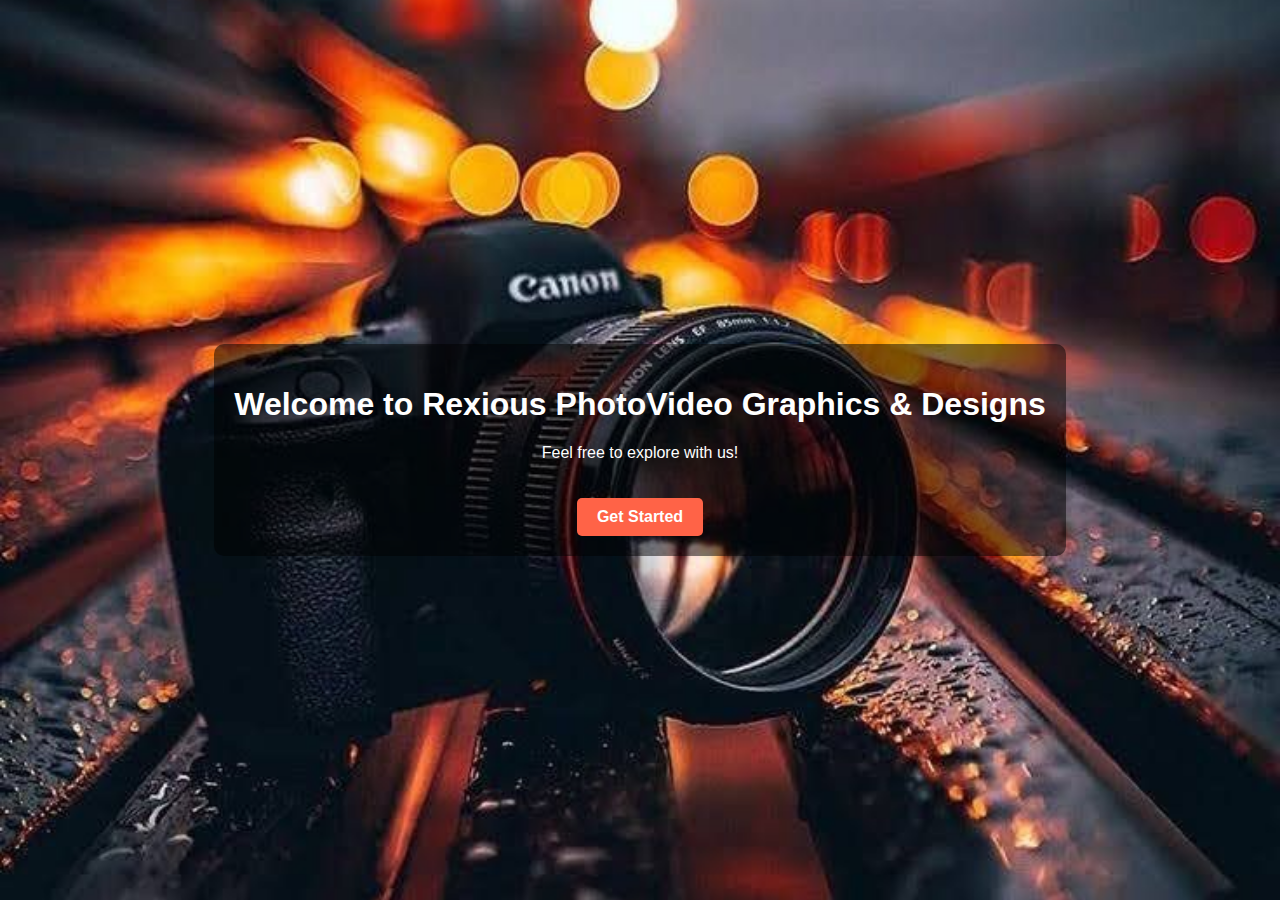
<file: index.html>
<!DOCTYPE html>
<html lang="en">

<head>
    <meta charset="UTF-8">
    <meta name="viewport" content="width=device-width, initial-scale=1.0">
    <title>Rexious PhotoVideo Graphics & Designs</title>
    <style>
        /* Style for the body and background image */
        
        body {
            margin: 0;
            padding: 0;
            display: flex;
            align-items: center;
            justify-content: center;
            text-align: center;
            background-image: url('background-image.jpeg');
            /* Link to background image */
            background-size: cover;
            background-position: center;
            height: 100vh;
            color: white;
            font-family: Arial, sans-serif;
        }
        /* Style for the main container */
        
        .container {
            background: rgba(0, 0, 0, 0.5);
            /* Adds slight transparency */
            padding: 20px;
            border-radius: 10px;
        }
        /* Style for the Get Started link */
        
        .get-started {
            display: inline-block;
            margin-top: 20px;
            padding: 10px 20px;
            background-color: #ff6347;
            /* Button color */
            color: white;
            text-decoration: none;
            font-weight: bold;
            border-radius: 5px;
            transition: background 0.3s;
        }
        
        .get-started:hover {
            background-color: #ff4500;
            /* Hover color */
        }
    </style>
</head>

<body>
    <div class="container">
        <h1>Welcome to Rexious PhotoVideo Graphics & Designs</h1>
        <p>Feel free to explore with us!</p>
        <a href="RexiousHuka1/sign-in.html" class="get-started">Get Started</a>
    </div>
</body>

</html>
</file>
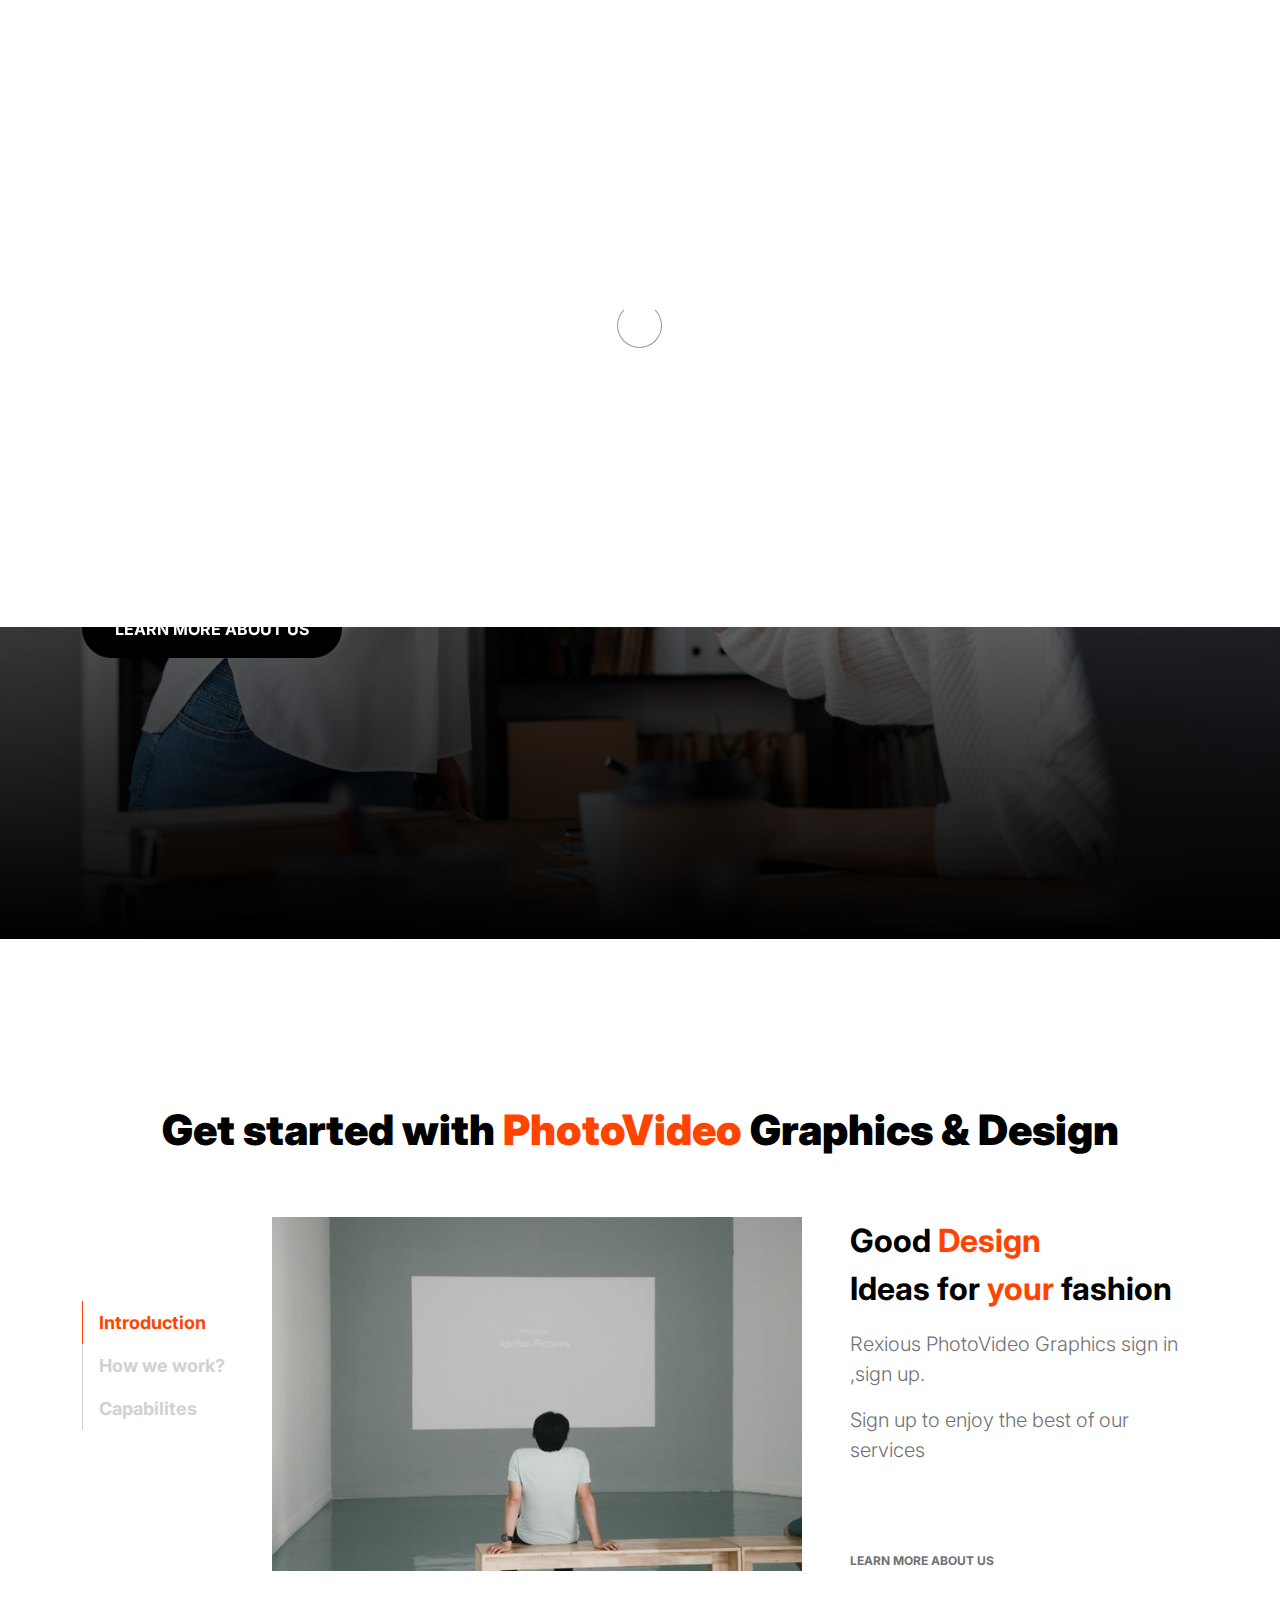
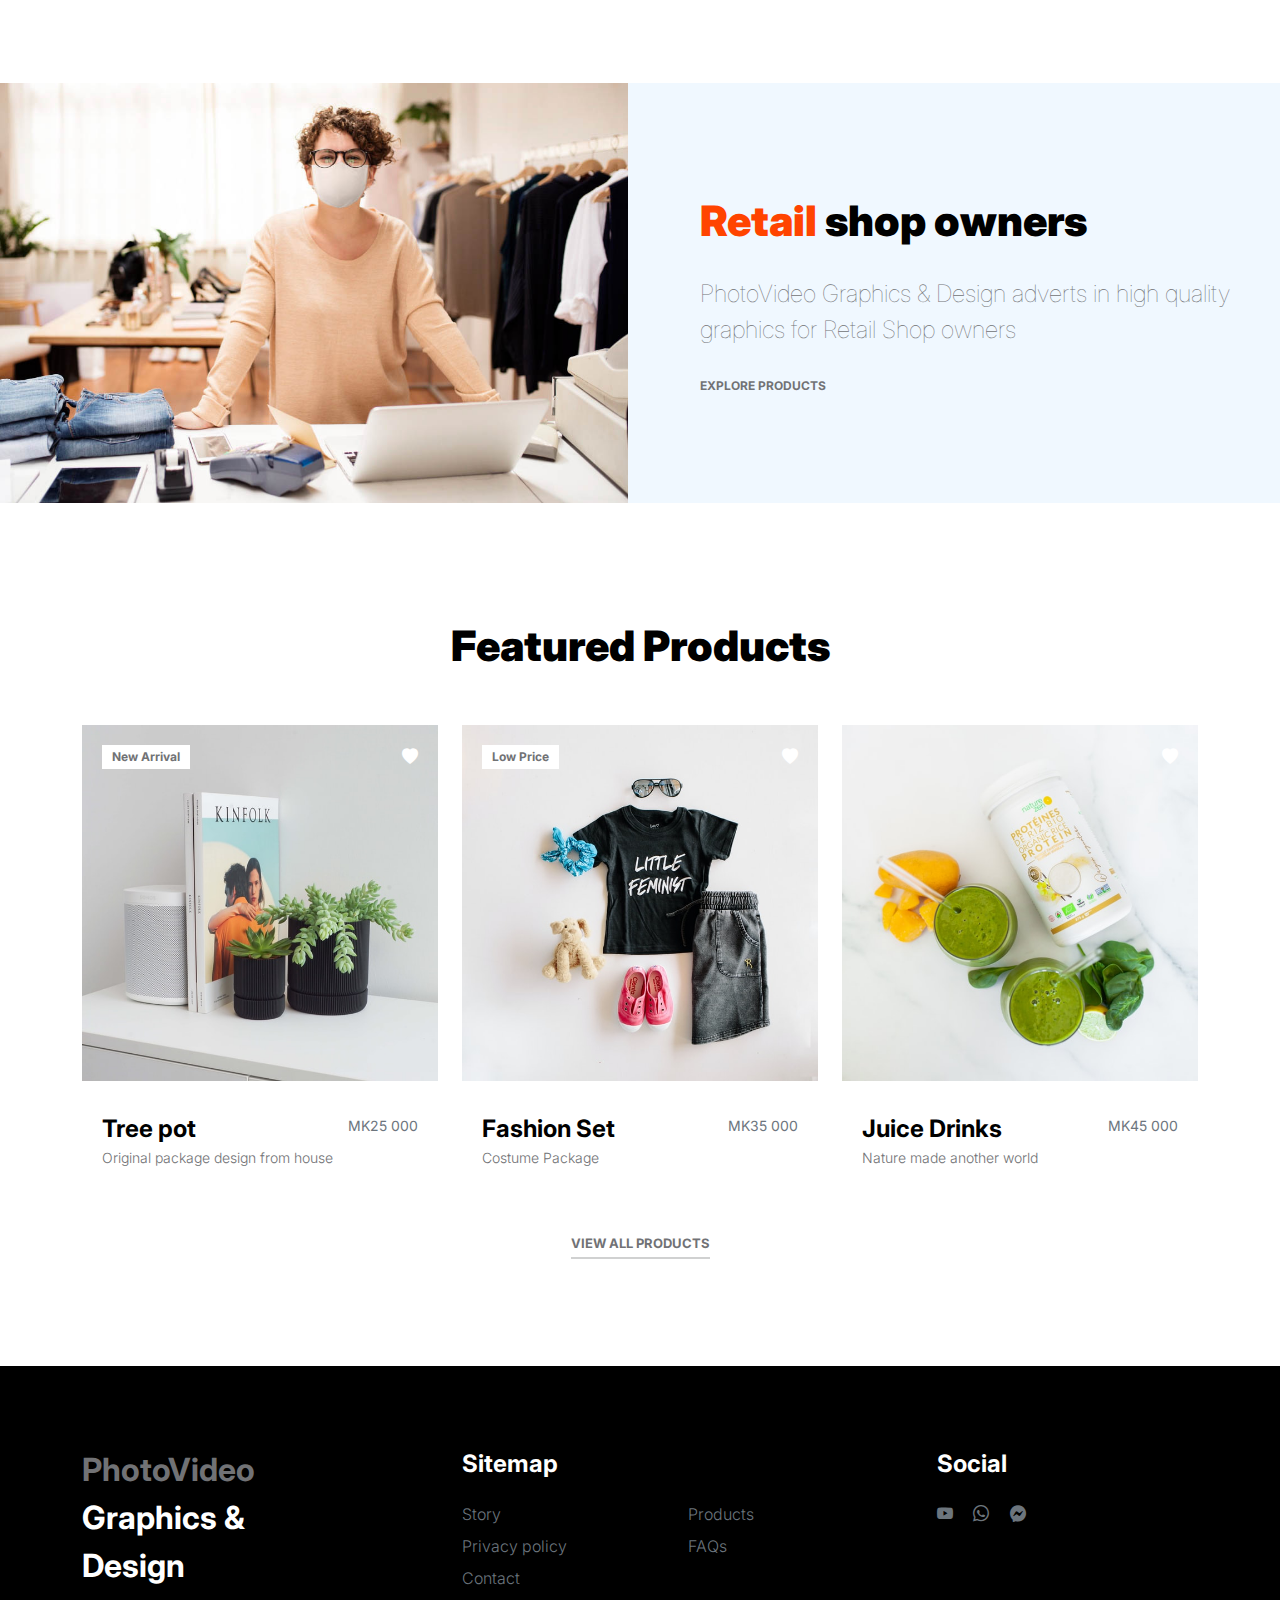
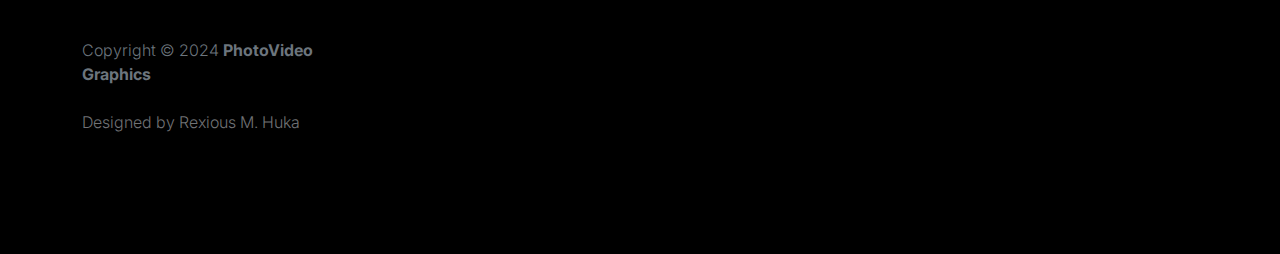
<file: RexiousHuka1/index.html>
<!doctype html>
<html lang="en">
    <head>
        <meta charset="utf-8">
        <meta name="viewport" content="width=device-width, initial-scale=1">

        <meta name="description" content="">
        <meta name="author" content="">

        <title>Rexious PhotoVideo Graphics</title>

        <!-- CSS FILES -->
        <link rel="preconnect" href="https://fonts.googleapis.com">

        <link rel="preconnect" href="https://fonts.gstatic.com" crossorigin>

        <link href="https://fonts.googleapis.com/css2?family=Inter:wght@100;300;400;700;900&display=swap" rel="stylesheet">

        <link href="css/bootstrap.min.css" rel="stylesheet">
        <link href="css/bootstrap-icons.css" rel="stylesheet">

        <link rel="stylesheet" href="css/slick.css"/>

        <link href="css/tooplate-little-fashion.css" rel="stylesheet">
<!--

PhotoVideo Graphics



-->
    </head>
    
    <body>

        <section class="preloader">
            <div class="spinner">
                <span class="sk-inner-circle"></span>
            </div>
        </section>
    
        <main>

            <nav class="navbar navbar-expand-lg">
                <div class="container">
                    <button class="navbar-toggler" type="button" data-bs-toggle="collapse" data-bs-target="#navbarNav" aria-controls="navbarNav" aria-expanded="false" aria-label="Toggle navigation">
                        <span class="navbar-toggler-icon"></span>
                    </button>

                    <a class="navbar-brand" href="index.html">
                        <strong><span>PhotoVideo</span> Graphics & Design</strong>
                    </a>

                    <div class="d-lg-none">
                        <a href="sign-in.html" class="bi-person custom-icon me-3"></a>

                       <a href="product-detail.html" class="bi-bag custom-icon"></a>
                    </div>

                    <div class="collapse navbar-collapse" id="navbarNav">
                        <ul class="navbar-nav mx-auto">
                            <li class="nav-item">
                                <a class="nav-link active" href="index.html">Home</a>
                            </li>

                            <li class="nav-item">
                                <a class="nav-link" href="about.html">Story</a>
                            </li>

                            <li class="nav-item">
                                <a class="nav-link" href="products.html">Products</a>
                            </li>

                            <li class="nav-item">
                                <a class="nav-link" href="faq.html">FAQs</a>
                            </li>

                            <li class="nav-item">
                                <a class="nav-link" href="contact.html">Contact</a>
                            </li>
                        </ul>

                        <div class="d-none d-lg-block">
                            <a href="sign-in.html" class="bi-person custom-icon me-3">LogOut</a>

                              <a href="product-detail.html" class="bi-bag custom-icon"></a>
                        </div>
                    </div>
                </div>
            </nav>

            <section class="slick-slideshow">   
                <div class="slick-custom">
                    <img src="images/slideshow/medium-shot-business-women-high-five.jpeg" class="img-fluid" alt="">

                    <div class="slick-bottom">
                        <div class="container">
                            <div class="row">
                                <div class="col-lg-6 col-10">
                                    <h1 class="slick-title">Cool Design Photos&Videos</h1>

                                    <p class="lead text-white mt-lg-3 mb-lg-5">PhotoVideo Graphics and designs gives you a chance to explore people's design and add your own designs to the website</p>

                                    <a href="about.html" class="btn custom-btn">Learn more about us</a>
                                </div>
                            </div>
                        </div>
                    </div>
                </div>

                <div class="slick-custom">
                    <img src="images/slideshow/team-meeting-renewable-energy-project.jpeg" class="img-fluid" alt="">

                    <div class="slick-bottom">
                        <div class="container">
                            <div class="row">
                                <div class="col-lg-6 col-10">
                                    <h1 class="slick-title">New PhotoVideo Graphics & Designs</h1>

                                    <p class="lead text-white mt-lg-3 mb-lg-5">Have a break and explore our newly uploaded works</p>

                                    <a href="product.html" class="btn custom-btn">Explore products</a>
                                </div>
                            </div>
                        </div>
                    </div>
                </div>

                <div class="slick-custom">
                    <img src="images/slideshow/two-business-partners-working-together-office-computer.jpeg" class="img-fluid" alt="">

                    <div class="slick-bottom">
                        <div class="container">
                            <div class="row">
                                <div class="col-lg-6 col-10">
                                    <h1 class="slick-title">Talk to us</h1>

                                    <p class="lead text-white mt-lg-3 mb-lg-5">Reach Huka on <a href="mailto:bit22-rhuka@mubas.ac.mw">bit22-rhuka@mubas.ac.mw</a>

                                    <a href="contact.html" class="btn custom-btn">Work with us</a>
                                </div>
                            </div>
                        </div>
                    </div>
                </div>

            </section>

            <section class="about section-padding">
                <div class="container">
                    <div class="row">

                        <div class="col-12 text-center">
                            <h2 class="mb-5">Get started with <span>PhotoVideo</span> Graphics & Design</h2>
                        </div> 

                        <div class="col-lg-2 col-12 mt-auto mb-auto">
                            <ul class="nav nav-pills mb-5 mx-auto justify-content-center align-items-center" id="pills-tab" role="tablist">
                                <li class="nav-item" role="presentation">
                                    <button class="nav-link active" id="pills-home-tab" data-bs-toggle="pill" data-bs-target="#pills-home" type="button" role="tab" aria-controls="pills-home" aria-selected="true">Introduction</button>
                                </li>

                                <li class="nav-item" role="presentation">
                                    <button class="nav-link" id="pills-youtube-tab" data-bs-toggle="pill" data-bs-target="#pills-youtube" type="button" role="tab" aria-controls="pills-youtube" aria-selected="true">How we work?</button>
                                </li>

                                <li class="nav-item" role="presentation">
                                    <button class="nav-link" id="pills-skill-tab" data-bs-toggle="pill" data-bs-target="#pills-skill" type="button" role="tab" aria-controls="pills-skill" aria-selected="false">Capabilites</button>
                                </li>
                            </ul>
                        </div>

                        <div class="col-lg-10 col-12">
                            <div class="tab-content mt-2" id="pills-tabContent">
                                <div class="tab-pane fade show active" id="pills-home" role="tabpanel" aria-labelledby="pills-home-tab">

                                    <div class="row">
                                        <div class="col-lg-7 col-12">
                                            <img src="images/pim-chu-z6NZ76_UTDI-unsplash.jpeg" class="img-fluid" alt="">
                                        </div>

                                        <div class="col-lg-5 col-12">
                                            <div class="d-flex flex-column h-100 ms-lg-4 mt-lg-0 mt-5">
                                                <h4 class="mb-3">Good <span>Design</span> <br>Ideas for <span>your</span> fashion</h4>

                                                <p>Rexious PhotoVideo Graphics <a href="sign-in.html">sign in</a> ,<a href="sign-up.html">sign up</a>.</p>

                                                <p>Sign up to enjoy the best of our services</p>

                                                <div class="mt-2 mt-lg-auto">
                                                    <a href="about.html" class="custom-link mb-2">
                                                        Learn more about us
                                                        <i class="bi-arrow-right ms-2"></i>
                                                    </a>
                                                </div>
                                            </div>
                                        </div>
                                    </div>
                                </div>

                                <div class="tab-pane fade" id="pills-youtube" role="tabpanel" aria-labelledby="pills-youtube-tab">

                                    <div class="row">
                                        <div class="col-lg-7 col-12">
                                            <div class="ratio ratio-16x9">
                                                <iframe src="https://www.youtube-nocookie.com/embed/f_7JqPDWhfw?controls=0" title="YouTube video player" frameborder="0" allow="accelerometer; autoplay; clipboard-write; encrypted-media; gyroscope; picture-in-picture" allowfullscreen></iframe>
                                            </div>
                                        </div>

                                        <div class="col-lg-5 col-12">
                                            <div class="d-flex flex-column h-100 ms-lg-4 mt-lg-0 mt-5">
                                                <h4 class="mb-3">Life at Studio</h4>
                                                <p>PhotoVideo Graphics & Design platform is just lauched and willing to work on a variety of graphics related projects, with companies</p>

                                                <p>Custom work is Transforming your vision into captivating visual experiences through bespoke photo, video, graphic design, and creative solutions tailored to elevate your brand, message, and story</p>

                                                <div class="mt-2 mt-lg-auto">
                                                    <a href="contact.html" class="custom-link mb-2">
                                                        Work with us
                                                        <i class="bi-arrow-right ms-2"></i>
                                                    </a>
                                                </div>
                                            </div>
                                        </div>
                                    </div>
                                </div>

                                <div class="tab-pane fade" id="pills-skill" role="tabpanel" aria-labelledby="pills-skill-tab">
                                    <div class="row">
                                        <div class="col-lg-7 col-12">
                                            <img src="images/cody-lannom-G95AReIh_Ko-unsplash.jpeg" class="img-fluid" alt="">
                                        </div>

                                        <div class="col-lg-5 col-12">
                                            <div class="d-flex flex-column h-100 ms-lg-4 mt-lg-0 mt-5">
                                                <h4 class="mb-3">What can help you?</h4>

                                                <p>Best stuff you can trust</p>

                                                <div class="skill-thumb mt-3">

                                                    <strong>Branding</strong>
                                                        <span class="float-end">90%</span>
                                                            <div class="progress">
                                                                <div class="progress-bar progress-bar-primary" role="progressbar" aria-valuenow="90" aria-valuemin="0" aria-valuemax="100" style="width: 90%;"></div>
                                                            </div>

                                                    <strong>Design & Stragety</strong>
                                                        <span class="float-end">70%</span>
                                                            <div class="progress">
                                                                <div class="progress-bar progress-bar-primary" role="progressbar" aria-valuenow="70" aria-valuemin="0" aria-valuemax="100" style="width: 70%;"></div>
                                                            </div>

                                                    <strong>Online Platform</strong>
                                                        <span class="float-end">80%</span>
                                                            <div class="progress">
                                                                <div class="progress-bar progress-bar-primary" role="progressbar" aria-valuenow="80" aria-valuemin="0" aria-valuemax="100" style="width: 80%;"></div>
                                                            </div>

                                                </div>
                                                
                                                <div class="mt-2 mt-lg-auto">
                                                    <a href="products.html" class="custom-link mb-2">
                                                        Explore products
                                                        <i class="bi-arrow-right ms-2"></i>
                                                    </a>
                                                </div>
                                            </div>
                                        </div>
                                    </div>
                                </div>

                            </div>
                        </div>

                    </div>
                </div>
            </section>

            <section class="front-product">
                <div class="container-fluid p-0">
                    <div class="row align-items-center">

                        <div class="col-lg-6 col-12">
                            <img src="images/retail-shop-owner-mask-social-distancing-shopping.jpg" class="img-fluid" alt="">
                        </div>

                        <div class="col-lg-6 col-12">
                            <div class="px-5 py-5 py-lg-0">
                                
                                <h2 class="mb-4"><span>Retail</span> shop owners</h2>

                                <p class="lead mb-4">PhotoVideo Graphics & Design adverts in high quality graphics for Retail Shop owners</p>

                                <a href="products.html" class="custom-link">
                                    Explore Products
                                    <i class="bi-arrow-right ms-2"></i>
                                </a>
                            </div>
                        </div>

                    </div>
                </div>
            </section>

            <section class="featured-product section-padding">
                <div class="container">
                    <div class="row">
                        
                        <div class="col-12 text-center">
                            <h2 class="mb-5">Featured Products</h2>
                        </div>

                        <div class="col-lg-4 col-12 mb-3">
                            <div class="product-thumb">
                                <a href="product-detail.html">
                                    <img src="images/product/evan-mcdougall-qnh1odlqOmk-unsplash.jpeg" class="img-fluid product-image" alt="">
                                </a>

                                <div class="product-top d-flex">
                                    <span class="product-alert me-auto">New Arrival</span>

                                    <a href="#" class="bi-heart-fill product-icon"></a>
                                </div>

                                <div class="product-info d-flex">
                                    <div>
                                        <h5 class="product-title mb-0">
                                            <a href="product-detail.html" class="product-title-link">Tree pot</a>
                                        </h5>

                                        <p class="product-p">Original package design from house</p>
                                    </div>

                                    <small class="product-price text-muted ms-auto mt-auto mb-5">MK25 000</small>
                                </div>
                            </div>
                        </div>

                        <div class="col-lg-4 col-12 mb-3">
                            <div class="product-thumb">
                                <a href="product-detail.html">
                                    <img src="images/product/jordan-nix-CkCUvwMXAac-unsplash.jpeg" class="img-fluid product-image" alt="">
                                </a>

                                <div class="product-top d-flex">
                                    <span class="product-alert">Low Price</span>

                                    <a href="#" class="bi-heart-fill product-icon ms-auto"></a>
                                </div>

                                <div class="product-info d-flex">
                                    <div>
                                        <h5 class="product-title mb-0">
                                            <a href="product-detail.html" class="product-title-link">Fashion Set</a>
                                        </h5>

                                        <p class="product-p">Costume Package</p>
                                    </div>

                                    <small class="product-price text-muted ms-auto mt-auto mb-5">MK35 000</small>
                                </div>
                            </div>
                        </div>

                        <div class="col-lg-4 col-12">
                            <div class="product-thumb">
                                <a href="product-detail.html">
                                    <img src="images/product/nature-zen-3Dn1BZZv3m8-unsplash.jpeg" class="img-fluid product-image" alt="">
                                </a>

                                <div class="product-top d-flex">
                                    <a href="#" class="bi-heart-fill product-icon ms-auto"></a>
                                </div>

                                <div class="product-info d-flex">
                                    <div>
                                        <h5 class="product-title mb-0">
                                            <a href="product-detail.html" class="product-title-link">Juice Drinks</a>
                                        </h5>

                                        <p class="product-p">Nature made another world</p>
                                    </div>

                                    <small class="product-price text-muted ms-auto mt-auto mb-5">MK45 000</small>
                                </div>
                            </div>
                        </div>

                        <div class="col-12 text-center">
                            <a href="products.html" class="view-all">View All Products</a>
                        </div>

                    </div>
                </div>
            </section>

        </main>

        <footer class="site-footer">
            <div class="container">
                <div class="row">

                    <div class="col-lg-3 col-10 me-auto mb-4">
                        <h4 class="text-white mb-3"><a href="index.html">PhotoVideo</a> Graphics & Design</h4>
                        <p class="copyright-text text-muted mt-lg-5 mb-4 mb-lg-0">Copyright © 2024 <strong>PhotoVideo Graphics</strong></p>
                        <br>
                        <p class="copyright-text">Designed by <a href="http://www.youtube.com/@andrewrexiousmpondahuka" target="_blank">Rexious M. Huka</a></p>
                    </div>

                    <div class="col-lg-5 col-8">
                        <h5 class="text-white mb-3">Sitemap</h5>

                        <ul class="footer-menu d-flex flex-wrap">
                            <li class="footer-menu-item"><a href="about.html" class="footer-menu-link">Story</a></li>

                            <li class="footer-menu-item"><a href="products.html" class="footer-menu-link">Products</a></li>

                            <li class="footer-menu-item"><a href="https://policies.google.com/privacy?hl=en-US" class="footer-menu-link">Privacy policy</a></li>

                            <li class="footer-menu-item"><a href="faq.html" class="footer-menu-link">FAQs</a></li>

                            <li class="footer-menu-item"><a href="contact.html" class="footer-menu-link">Contact</a></li>
                         </ul>
                    </div>

                    <div class="col-lg-3 col-4">
                        <h5 class="text-white mb-3">Social</h5>

                        <ul class="social-icon">

                            <li><a href="http://www.youtube.com/@andrewrexiousmpondahuka" class="social-icon-link bi-youtube"></a></li>

                            <li><a href="https://wa.me/265996628361" class="social-icon-link bi-whatsapp"></a></li>

                            <li><a href="https://m.me/rexioushuka?ref=Hello%20I%20am%20interested%20in%20your%20services" target="_blank" class="social-icon-link bi-messenger"></a></li>

                        
                        </ul>
                    </div>

                </div>
            </div>
        </footer>

        <!-- JAVASCRIPT FILES -->
        <script src="js/jquery.min.js"></script>
        <script src="js/bootstrap.bundle.min.js"></script>
        <script src="js/Headroom.js"></script>
        <script src="js/jQuery.headroom.js"></script>
        <script src="js/slick.min.js"></script>
        <script src="js/custom.js"></script>

    </body>
</html>
</file>
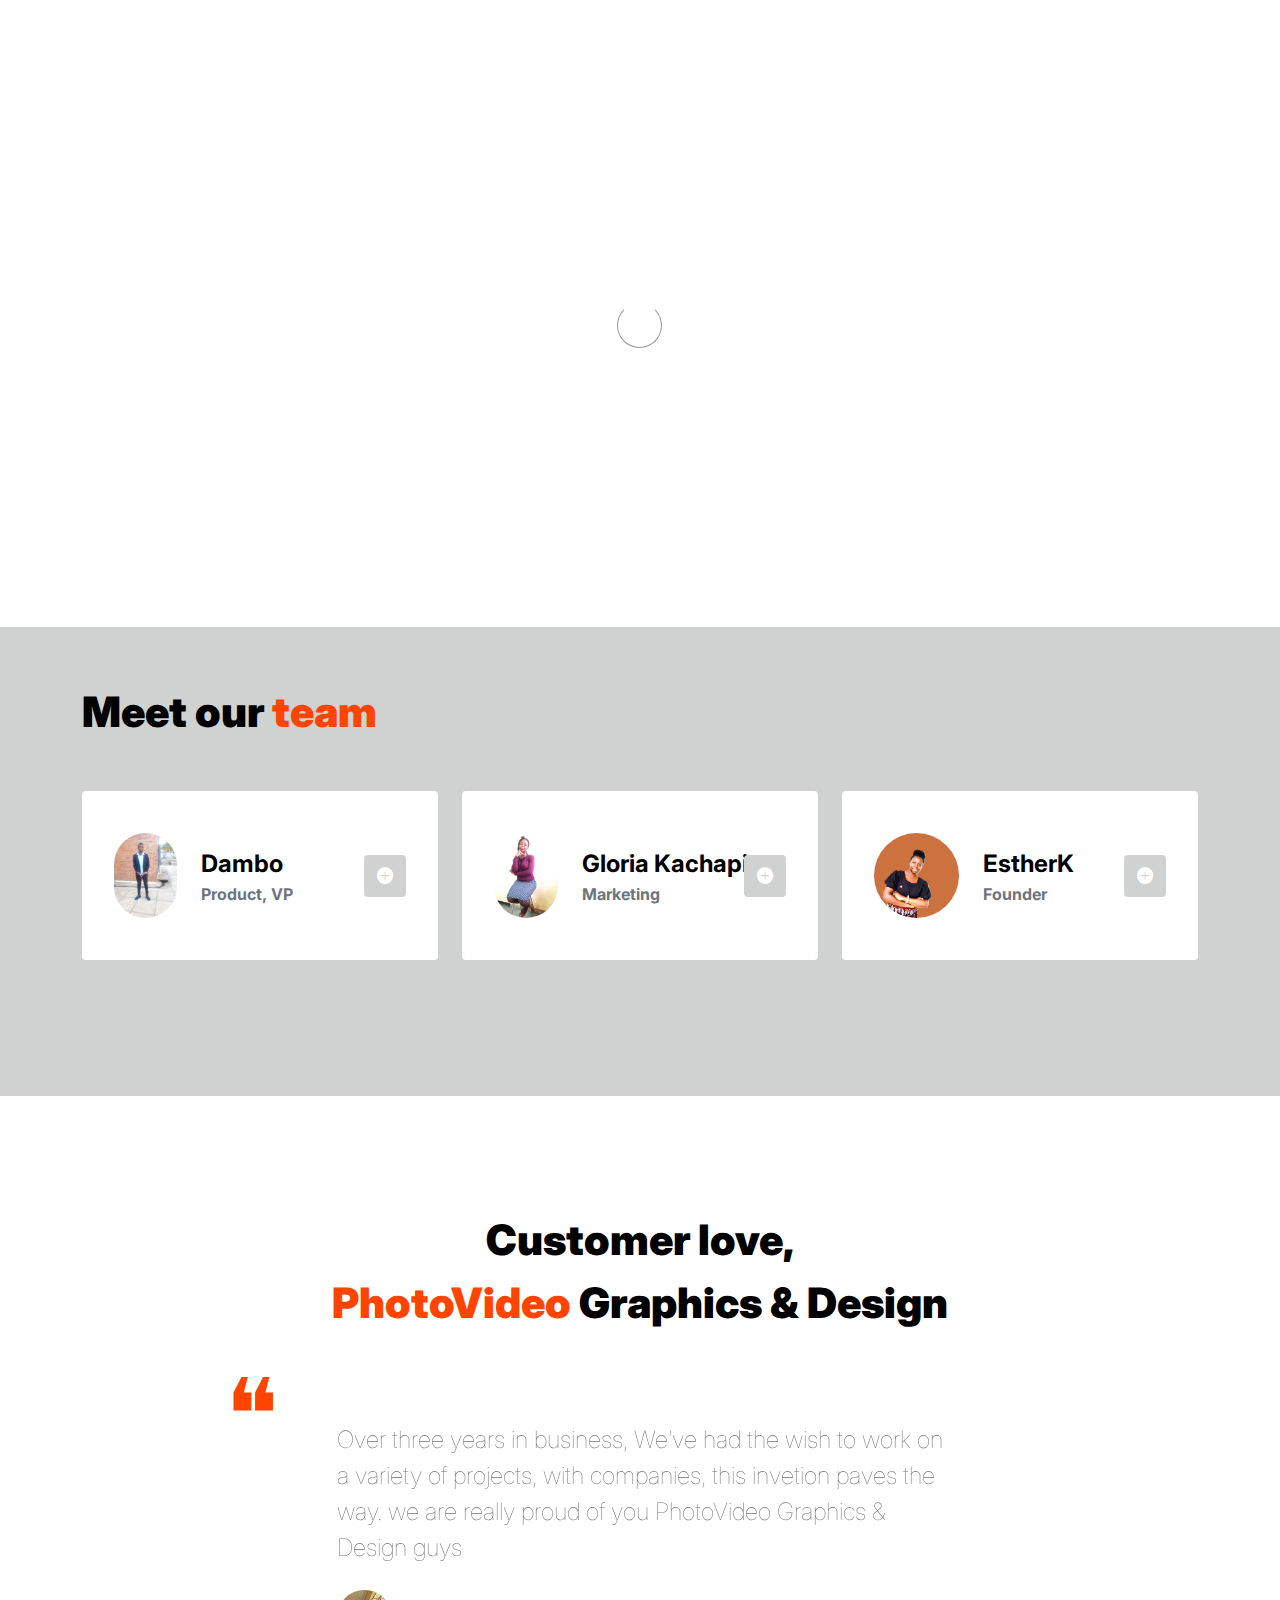
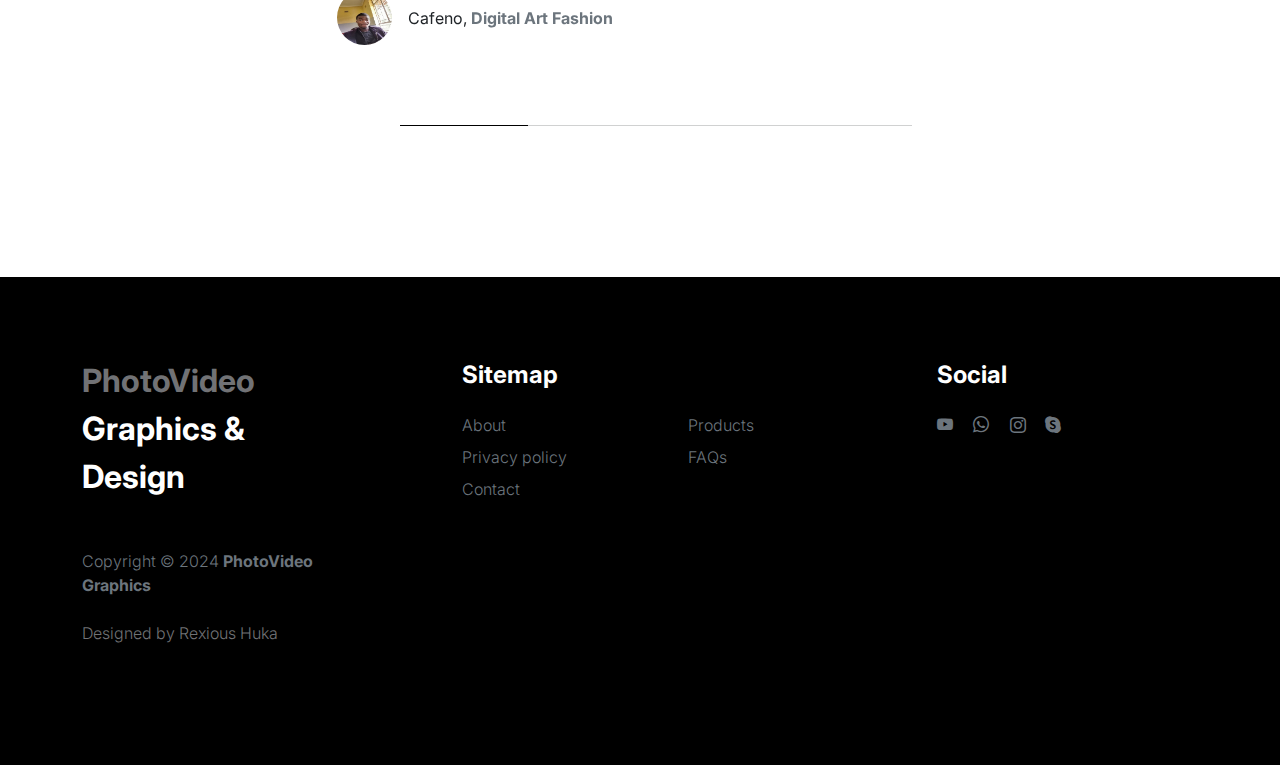
<file: RexiousHuka1/about.html>
<!doctype html>
<html lang="en">

<head>
    <meta charset="utf-8">
    <meta name="viewport" content="width=device-width, initial-scale=1">

    <meta name="description" content="">
    <meta name="author" content="">

    <title>Rexious PhotoVideo Graphics - About Page</title>

    <!-- CSS FILES -->
    <link rel="preconnect" href="https://fonts.googleapis.com">

    <link rel="preconnect" href="https://fonts.gstatic.com" crossorigin>

    <link href="https://fonts.googleapis.com/css2?family=Inter:wght@100;300;400;700;900&display=swap" rel="stylesheet">

    <link href="css/bootstrap.min.css" rel="stylesheet">
    <link href="css/bootstrap-icons.css" rel="stylesheet">

    <link rel="stylesheet" href="css/slick.css" />

    <link href="css/tooplate-little-fashion.css" rel="stylesheet">

    <!--

Rexious PhotoVideo Graphics
-->
</head>

<body>

    <section class="preloader">
        <div class="spinner">
            <span class="sk-inner-circle"></span>
        </div>
    </section>

    <main>

        <nav class="navbar navbar-expand-lg">
            <div class="container">
                <button class="navbar-toggler" type="button" data-bs-toggle="collapse" data-bs-target="#navbarNav" aria-controls="navbarNav" aria-expanded="false" aria-label="Toggle navigation">
                        <span class="navbar-toggler-icon"></span>
                    </button>

                <a class="navbar-brand" href="index.html">
                    <strong><span>PhotoVideo</span> Graphics</strong>
                </a>

                <div class="d-lg-none">
                    <a href="sign-in.html" class="bi-person custom-icon me-3"></a>

                    <a href="product-detail.html" class="bi-bag custom-icon"></a>
                </div>

                <div class="collapse navbar-collapse" id="navbarNav">
                    <ul class="navbar-nav mx-auto">
                        <li class="nav-item">
                            <a class="nav-link" href="index.html">Home</a>
                        </li>

                        <li class="nav-item">
                            <a class="nav-link active" href="about.html">Story</a>
                        </li>

                        <li class="nav-item">
                            <a class="nav-link" href="products.html">Products</a>
                        </li>

                        <li class="nav-item">
                            <a class="nav-link" href="faq.html">FAQs</a>
                        </li>

                        <li class="nav-item">
                            <a class="nav-link" href="contact.html">Contact</a>
                        </li>
                    </ul>

                    <div class="d-none d-lg-block">
                        <a href="sign-in.html" class="bi-person custom-icon me-3">LogOut</a>

                        <a href="product-detail.html" class="bi-bag custom-icon"></a>
                    </div>
                </div>
            </div>
        </nav>

        <header class="site-header section-padding-img site-header-image">
            <div class="container">
                <div class="row">

                    <div class="col-lg-6 col-12 header-info">
                        <h1>
                            <span class="d-block text-primary">Company</span>
                            <span class="d-block text-dark">Graphics</span>
                        </h1>
                    </div>
                </div>
            </div>

            <img src="images/header/businesspeople-meeting-office-working.jpg" class="header-image img-fluid" alt="">
        </header>

        <section class="team section-padding">
            <div class="container">
                <div class="row">

                    <div class="col-12">
                        <h2 class="mb-5">Meet our <span>team</span></h2>
                    </div>

                    <div class="col-lg-4 mb-4 col-12">
                        <div class="team-thumb d-flex align-items-center">
                            <img src="images/people/Dambo.jpg" class="img-fluid custom-circle-image team-image me-4" alt="">

                            <div class="team-info">
                                <h5 class="mb-0">Dambo</h5>
                                <strong class="text-muted">Product, VP</strong>

                                <!-- Button trigger modal -->
                                <button type="button" class="btn custom-modal-btn" data-bs-toggle="modal" data-bs-target="#don">
                                      <i class="bi-plus-circle-fill"></i>
                                    </button>

                            </div>
                        </div>
                    </div>

                    <div class="col-lg-4 mb-4 col-12">
                        <div class="team-thumb d-flex align-items-center">
                            <img src="images/people/Utsukushi.jpg" class="img-fluid custom-circle-image team-image me-4" alt="">

                            <div class="team-info">
                                <h5 class="mb-0">Gloria Kachapira</h5>
                                <strong class="text-muted">Marketing</strong>

                                <!-- Button trigger modal -->
                                <button type="button" class="btn custom-modal-btn" data-bs-toggle="modal" data-bs-target="#kelly">
                                      <i class="bi-plus-circle-fill"></i>
                                    </button>
                            </div>
                        </div>
                    </div>

                    <div class="col-lg-4 mb-lg-0 mb-4 col-12">
                        <div class="team-thumb d-flex align-items-center">
                            <img src="images/people/estherk.jpg" class="img-fluid custom-circle-image team-image me-4" alt="">

                            <div class="team-info">
                                <h5 class="mb-0">EstherK</h5>
                                <strong class="text-muted">Founder</strong>

                                <!-- Button trigger modal -->
                                <button type="button" class="btn custom-modal-btn" data-bs-toggle="modal" data-bs-target="#marie">
                                      <i class="bi-plus-circle-fill"></i>
                                    </button>
                            </div>
                        </div>
                    </div>

                </div>
            </div>
        </section>

        <section class="testimonial section-padding">
            <div class="container">
                <div class="row">

                    <div class="col-lg-9 mx-auto col-11">
                        <h2 class="text-center">Customer love, <br> <span>PhotoVideo</span> Graphics & Design</h2>

                        <div class="slick-testimonial">
                            <div class="slick-testimonial-caption">
                                <p class="lead">Over three years in business, We’ve had the wish to work on a variety of projects, with companies, this invetion paves the way. we are really proud of you PhotoVideo Graphics & Design guys</p>

                                <div class="slick-testimonial-client d-flex align-items-center mt-4">
                                    <img src="images/people/george.jpg" class="img-fluid custom-circle-image me-3" alt="">

                                    <span>Cafeno, <strong class="text-muted">Digital Art Fashion</strong></span>
                                </div>
                            </div>

                            <div class="slick-testimonial-caption">
                                <p class="lead">You guys are the real deal, I personally love you ❤</p>

                                <div class="slick-testimonial-client d-flex align-items-center mt-4">
                                    <img src="images/people/sandra.jpg" class="img-fluid custom-circle-image me-3" alt="">

                                    <span>Sandra, <strong class="text-muted">Zoom Fashion Idea</strong></span>
                                </div>
                            </div>

                            <div class="slick-testimonial-caption">
                                <p class="lead">I am believing in this platform for my BarberShop Business Hot Photos🤞</p>

                                <div class="slick-testimonial-client d-flex align-items-center mt-4">
                                    <img src="images/people/estherk.jpg" class="img-fluid custom-circle-image me-3" alt="">

                                    <span>Sherries, <strong class="text-muted">BarberShop Girl</strong></span>
                                </div>
                            </div>

                            <div class="slick-testimonial-caption">
                                <p class="lead">I am now easily receiving Clients from different angles of our nation through this just made platform</p>

                                <div class="slick-testimonial-client d-flex align-items-center mt-4">
                                    <img src="images/people/rita.jpg" class="img-fluid custom-circle-image me-3" alt="">

                                    <span>Rita, <strong class="text-muted">Clothing Fashion</strong></span>
                                </div>
                            </div>
                        </div>
                    </div>

                </div>
            </div>
        </section>

    </main>

    <footer class="site-footer">
        <div class="container">
            <div class="row">

                <div class="col-lg-3 col-10 me-auto mb-4">
                    <h4 class="text-white mb-3"><a href="index.html">PhotoVideo</a> Graphics & Design</h4>
                    <p class="copyright-text text-muted mt-lg-5 mb-4 mb-lg-0">Copyright © 2024 <strong>PhotoVideo Graphics</strong></p>
                    <br>
                    <p class="copyright-text">Designed by <a href="http://www.youtube.com/@andrewrexiousmpondahuka" target="_blank">Rexious Huka</a></p>
                </div>

                <div class="col-lg-5 col-8">
                    <h5 class="text-white mb-3">Sitemap</h5>

                    <ul class="footer-menu d-flex flex-wrap">
                        <li class="footer-menu-item"><a href="about.html" class="footer-menu-link">About</a></li>

                        <li class="footer-menu-item"><a href="products.html" class="footer-menu-link">Products</a></li>

                        <li class="footer-menu-item"><a href="index.html" class="footer-menu-link">Privacy policy</a></li>

                        <li class="footer-menu-item"><a href="faq.html" class="footer-menu-link">FAQs</a></li>

                        <li class="footer-menu-item"><a href="contact.html" class="footer-menu-link">Contact</a></li>
                    </ul>
                </div>

                <div class="col-lg-3 col-4">
                    <h5 class="text-white mb-3">Social</h5>

                    <ul class="social-icon">

                        <li>
                            <a href="http://www.youtube.com/@andrewrexiousmpondahuka" class="social-icon-link bi-youtube"></a>
                        </li>

                        <li>
                            <a href="https://wa.me/265996628361" class="social-icon-link bi-whatsapp"></a>
                        </li>

                        <li>
                            <a href="#" class="social-icon-link bi-instagram"></a>
                        </li>

                        <li>
                            <a href="#" class="social-icon-link bi-skype"></a>
                        </li>
                    </ul>
                </div>

            </div>
        </div>
    </footer>

    <!-- TEAM MEMBER MODAL -->
    <div class="modal fade" id="don" tabindex="-1" aria-labelledby="exampleModalLabel" aria-hidden="true">
        <div class="modal-dialog modal-dialog-centered modal-lg">
            <div class="modal-content border-0">
                <div class="modal-header flex-column">
                    <h3 class="modal-title" id="exampleModalLabel">Mr. George Dambo</h3>

                    <h6 class="text-muted">Product, VP</h6>

                    <button type="button" class="btn-close" data-bs-dismiss="modal" aria-label="Close"></button>
                </div>

                <div class="modal-body">
                    <h5 class="mb-4">Though company has just venture into the business recently, he has already utilised the chances to work on variety of projects, with companies</h5>

                    <div class="row mb-4">
                        <div class="col-lg-6 col-12">
                            <p>The innovative spirit and tireless efforts of our team have yielded a product that truly embodies our company's values of productivity and effectiveness..</p>
                        </div>

                        <div class="col-lg-6 col-12">
                            <p>Humble and communicative person you can not afford to stop having business with.</p>
                        </div>
                    </div>

                    <ul class="social-icon">
                        <li class="me-3"><strong>Where to find?</strong></li>

                        <li>
                            <a href="http://www.youtube.com/@andrewrexiousmpondahuka" class="social-icon-link bi-youtube"></a>
                        </li>

                        <li>
                            <a href="https://wa.me/265996628361" class="social-icon-link bi-whatsapp"></a>
                        </li>

                        <li>
                            <a href="https://m.me/rexioushuka?ref=Hello%20I%20am%20interested%20in%20your%20services" target="_blank" class="social-icon-link bi-messenger"></a>
                        </li>
                        <li>
                            <a href="mailto:bit22-rhuka@mubas.ac.mw" class="social-icon-link bi-envelope"></a>
                        </li>
                    </ul>
                </div>
            </div>

        </div>
    </div>

    <!-- TEAM MEMBER MODAL -->
    <div class="modal fade" id="kelly" tabindex="-1" aria-labelledby="exampleModalLabel" aria-hidden="true">
        <div class="modal-dialog modal-dialog-centered modal-lg">
            <div class="modal-content border-0">
                <div class="modal-header flex-column">
                    <h3 class="modal-title" id="exampleModalLabel">Miss Gloria Kachapira</h3>

                    <h6 class="text-muted">Global, Head of Marketing</h6>

                    <button type="button" class="btn-close" data-bs-dismiss="modal" aria-label="Close"></button>
                </div>

                <div class="modal-body">
                    <h5 class="mb-4">Has Worked with the ROAMING HAIR DRESSING SALON for quiet a good time where she proved the successsful marketing abilities</h5>

                    <div class="row mb-4">
                        <div class="col-lg-6 col-12">
                            <p>Our Marketing Chief, Utsukushi, has been a driving force behind our brand's success, delivering innovative campaigns and exceptional results</p>
                        </div>

                        <div class="col-lg-6 col-12">
                            <p>Dedicated model level young girl who would never allow You to lose any of the best test of our services.</p>
                        </div>
                    </div>

                    <ul class="social-icon">
                        <li class="me-3"><strong>Where to find?</strong></li>

                        <li>
                            <a href="http://www.youtube.com/@andrewrexiousmpondahuka" class="social-icon-link bi-youtube"></a>
                        </li>

                        <li>
                            <a href="https://wa.me/265996628361" class="social-icon-link bi-whatsapp"></a>
                        </li>

                        <li>
                            <a href="https://m.me/rexioushuka?ref=Hello%20I%20am%20interested%20in%20your%20services" target="_blank" class="social-icon-link bi-messenger"></a>
                        </li>
                        <li>
                            <a href="mailto:bit22-rhuka@mubas.ac.mw" class="social-icon-link bi-envelope"></a>
                        </li>
                    </ul>
                </div>
            </div>

        </div>
    </div>

    <!-- TEAM MEMBER MODAL -->
    <div class="modal fade" id="marie" tabindex="-1" aria-labelledby="exampleModalLabel" aria-hidden="true">
        <div class="modal-dialog modal-dialog-centered modal-lg">
            <div class="modal-content border-0">
                <div class="modal-header flex-column">
                    <h3 class="modal-title" id="exampleModalLabel">Miss EstherK Kondowe</h3>

                    <h6 class="text-muted">Founder & CEO</h6>

                    <button type="button" class="btn-close" data-bs-dismiss="modal" aria-labsel="Close"></button>
                </div>

                <div class="modal-body">
                    <h5 class="mb-4">Young Girl with the different view of the world</h5>

                    <div class="row mb-4">
                        <div class="col-lg-6 col-12">
                            <p>She is visionary and always thinking the next best deal for the company's growth.</p>
                        </div>

                        <div class="col-lg-6 col-12">
                            <p>Simple, humble and encouraging.</p>
                        </div>
                    </div>

                    <ul class="social-icon">
                        <li class="me-3"><strong>Where to find?</strong></li>



                        <li>
                            <a href="http://www.youtube.com/@andrewrexiousmpondahuka" class="social-icon-link bi-youtube"></a>
                        </li>

                        <li>
                            <a href="https://wa.me/265996628361" class="social-icon-link bi-whatsapp"></a>
                        </li>

                        <li>
                            <a href="https://m.me/rexioushuka?ref=Hello%20I%20am%20interested%20in%20your%20services" target="_blank" class="social-icon-link bi-messenger"></a>
                        </li>
                        <li>
                            <a href="mailto:bit22-rhuka@mubas.ac.mw" class="social-icon-link bi-envelope"></a>
                        </li>
                    </ul>
                </div>
            </div>

        </div>
    </div>

    <!-- JAVASCRIPT FILES -->
    <script src="js/jquery.min.js"></script>
    <script src="js/bootstrap.bundle.min.js"></script>
    <script src="js/Headroom.js"></script>
    <script src="js/jQuery.headroom.js"></script>
    <script src="js/slick.min.js"></script>
    <script src="js/custom.js"></script>

</body>

</html>
</file>
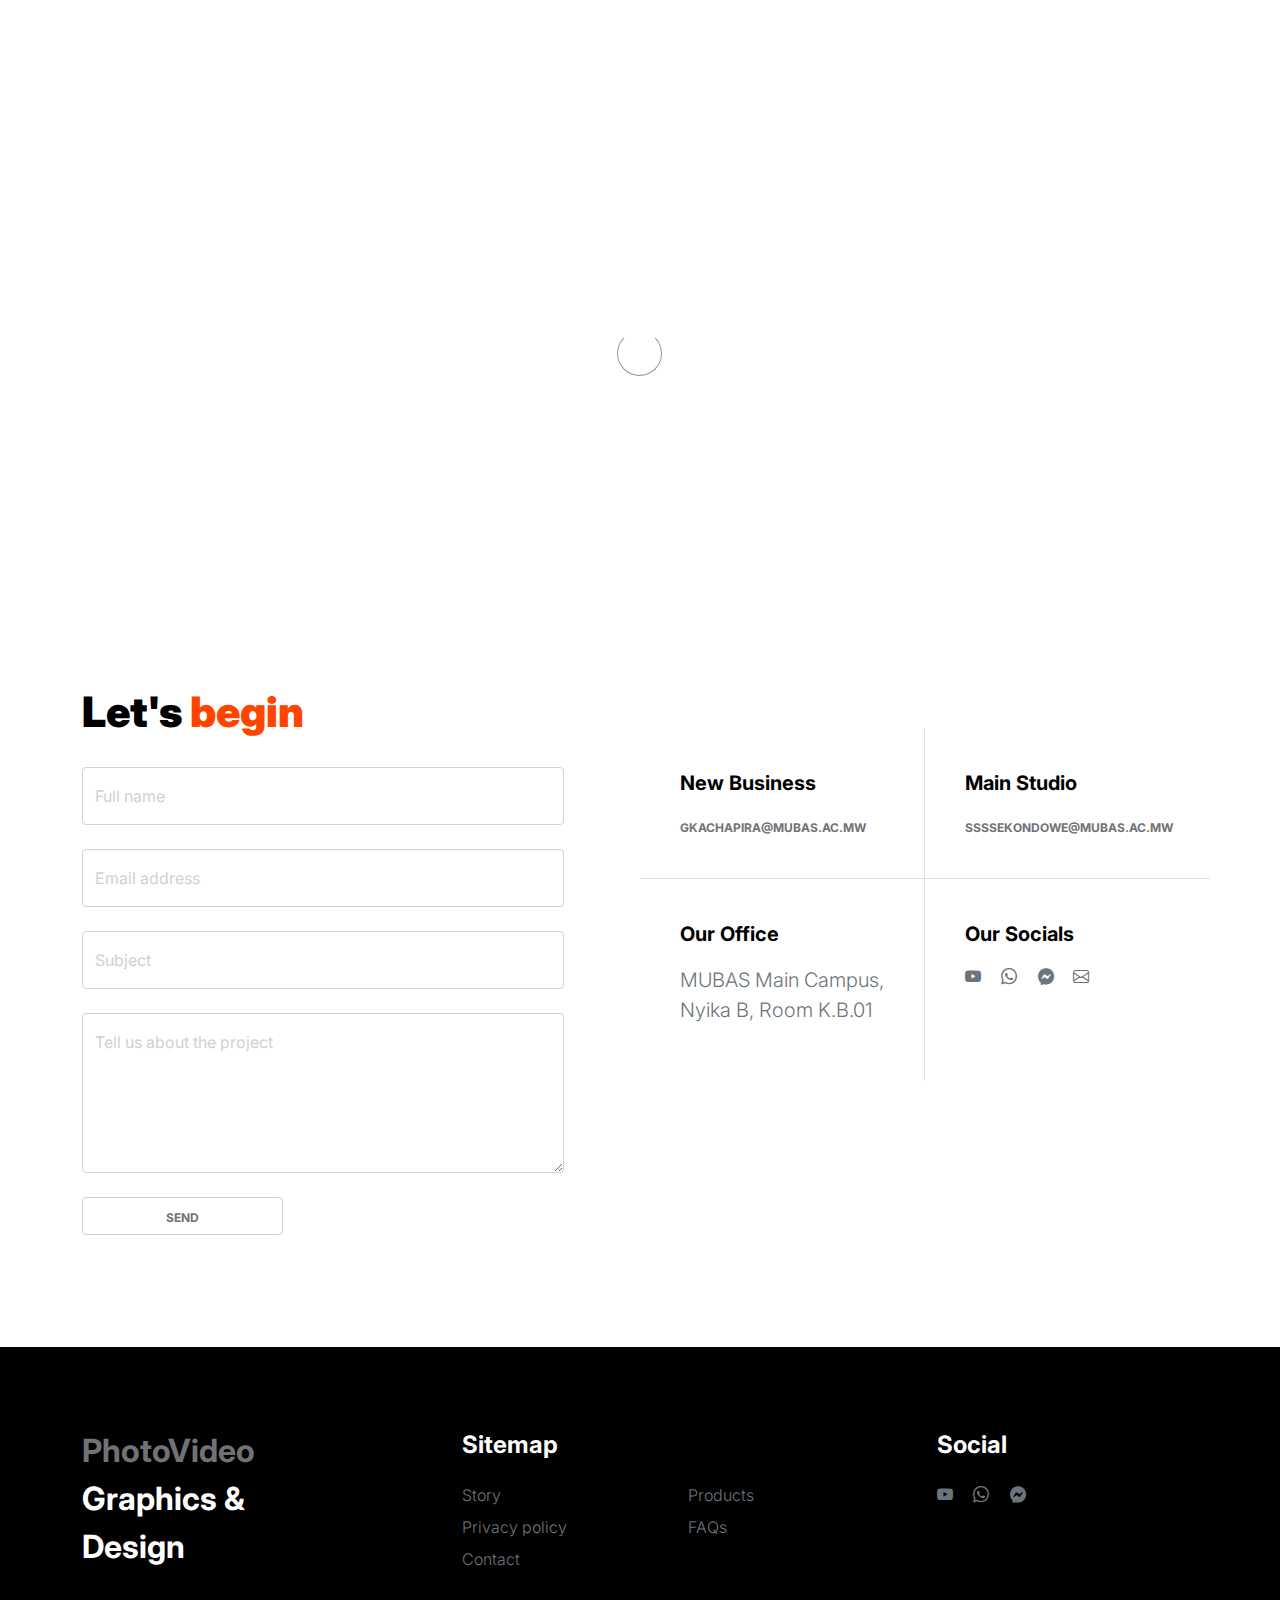
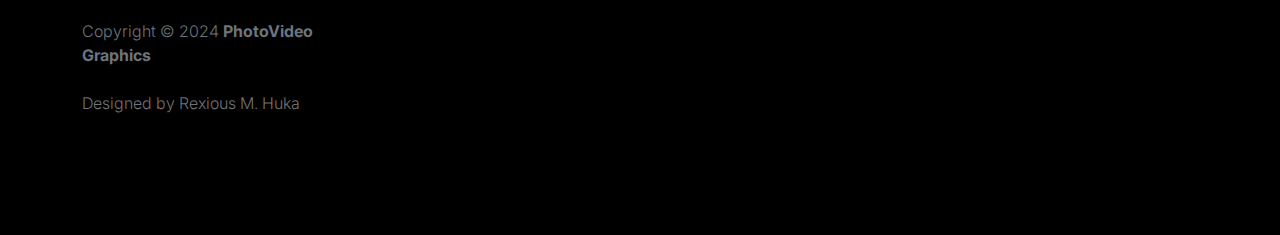
<file: RexiousHuka1/contact.html>
<!doctype html>
<html lang="en">
    <head>
        <meta charset="utf-8">
        <meta name="viewport" content="width=device-width, initial-scale=1">

        <meta name="description" content="">
        <meta name="author" content="">

        <title>Rexious PhotoVideo Graphics - Contact Page</title>

        <!-- CSS FILES -->
        <link rel="preconnect" href="https://fonts.googleapis.com">

        <link rel="preconnect" href="https://fonts.gstatic.com" crossorigin>

        <link href="https://fonts.googleapis.com/css2?family=Inter:wght@100;300;400;700;900&display=swap" rel="stylesheet">

        <link href="css/bootstrap.min.css" rel="stylesheet">
        <link href="css/bootstrap-icons.css" rel="stylesheet">

        <link rel="stylesheet" href="css/slick.css"/>

        <link href="css/tooplate-little-fashion.css" rel="stylesheet">
        
<!--

Rexious PhotoVideo Graphics

-->
    </head>
    
    <body>

        <section class="preloader">
            <div class="spinner">
                <span class="sk-inner-circle"></span>
            </div>
        </section>
    
        <main>

            <nav class="navbar navbar-expand-lg">
                <div class="container">
                    <button class="navbar-toggler" type="button" data-bs-toggle="collapse" data-bs-target="#navbarNav" aria-controls="navbarNav" aria-expanded="false" aria-label="Toggle navigation">
                        <span class="navbar-toggler-icon"></span>
                    </button>

                    <a class="navbar-brand" href="index.html">
                        <strong><span>PhotoVideo</span> Graphics & Design</strong>
                    </a>

                    <div class="d-lg-none">
                        <a href="sign-in.html" class="bi-person custom-icon me-3"></a>

                        <a href="product-detail.html" class="bi-bag custom-icon"></a>
                    </div>

                    <div class="collapse navbar-collapse" id="navbarNav">
                        <ul class="navbar-nav mx-auto">
                            <li class="nav-item">
                                <a class="nav-link" href="index.html">Home</a>
                            </li>

                            <li class="nav-item">
                                <a class="nav-link" href="about.html">Story</a>
                            </li>

                            <li class="nav-item">
                                <a class="nav-link" href="products.html">Products</a>
                            </li>

                            <li class="nav-item">
                                <a class="nav-link" href="faq.html">FAQs</a>
                            </li>

                            <li class="nav-item">
                                <a class="nav-link active" href="contact.html">Contact</a>
                            </li>
                        </ul>

                        <div class="d-none d-lg-block">
                            <a href="sign-in.html" class="bi-person custom-icon me-3">LogOut</a>

                            <a href="product-detail.html" class="bi-bag custom-icon"></a>
                        </div>
                    </div>
                </div>
            </nav>

            <header class="site-header section-padding-img site-header-image">
                <div class="container">
                    <div class="row">

                        <div class="col-lg-10 col-12 header-info">
                            <h1>
                                <span class="d-block text-primary">Say hello to us</span>
                                <span class="d-block text-dark">love to hear you</span>
                            </h1>
                        </div>
                    </div>
                </div>

                <img src="images/header/positive-european-woman-has-break-after-work.jpg" class="header-image img-fluid" alt="">
            </header>

            <section class="contact section-padding">
                <div class="container">
                    <div class="row">
                        
                        <div class="col-lg-6 col-12">
                            <h2 class="mb-4">Let's <span>begin</span></h2>

                            <form class="contact-form me-lg-5 pe-lg-3" role="form">

                                <div class="form-floating">
                                    <input type="text" name="name" id="name" class="form-control" placeholder="Full name" required>

                                    <label for="name">Full name</label>
                                </div>

                                <div class="form-floating my-4">
                                    <input type="email" name="email" id="email" pattern="[^ @]*@[^ @]*" class="form-control" placeholder="Email address" required>

                                    <label for="email">Email address</label>
                                </div>
                                
                                <div class="form-floating my-4">
                                    <input type="subject" name="subject" id="subject"class="form-control" placeholder="Subject" required>

                                    <label for="subject">Subject</label>
                                </div>

                                <div class="form-floating mb-4">
                                    <textarea id="message" name="message" class="form-control" placeholder="Leave a comment here" required style="height: 160px"></textarea>

                                    <label for="message">Tell us about the project</label>
                                </div>

                                <div class="col-lg-5 col-6">
                                    <button  type="mailto:bit22-gkachapira@mubas.ac.mw" class="form-control">
                                        <a href="mailto:bit22-gkachapira@mubas.ac.mw" class="custom-link">
                                            Send</a>

                                    </button>
                                </div>
                            </form>
                        </div>

                        <div class="col-lg-6 col-12 mt-5 ms-auto">
                            <div class="row">
                                <div class="col-6 border-end contact-info">
                                    <h6 class="mb-3">New Business</h6>

                                    <a href="mailto:bit22-gkachapira@mubas.ac.mw" class="custom-link">
                                        gkachapira@mubas.ac.mw
                                        <i class="bi-arrow-right ms-2"></i>
                                    </a>
                                </div>

                                <div class="col-6 contact-info">
                                	<h6 class="mb-3">Main Studio</h6>

                                    <a href="mailto:bit22-ekondowe@mubas.ac.mw" class="custom-link">
                                        ssssekondowe@mubas.ac.mw
                                        <i class="bi-arrow-right ms-2"></i>
                                    </a>
                                </div>

                                <div class="col-6 border-top border-end contact-info">
                                    <h6 class="mb-3">Our Office</h6>

                                    <p class="text-muted">MUBAS Main Campus, Nyika B, Room K.B.01</p>
                                </div>

                                <div class="col-6 border-top contact-info">
                                    <h6 class="mb-3">Our Socials</h6>

                                    <ul class="social-icon">

                                        <li><a href="http://www.youtube.com/@andrewrexiousmpondahuka" class="social-icon-link bi-youtube"></a></li>
    
                                        <li><a href="https://wa.me/265996628361" class="social-icon-link bi-whatsapp"></a></li>
            
                                        <li><a href="https://m.me/rexioushuka?ref=Hello%20I%20am%20interested%20in%20your%20services" target="_blank" class="social-icon-link bi-messenger"></a></li>
                                        <li><a href="mailto:bit22-rhuka@mubas.ac.mw" class="social-icon-link bi-envelope"></a></li>
                                 </ul>
                                </div>
                            </div>
                        </div>

                    </div>
                </div>
            </section>
        </main>

        <footer class="site-footer">
            <div class="container">
                <div class="row">

                    <div class="col-lg-3 col-10 me-auto mb-4">
                        <h4 class="text-white mb-3"><a href="index.html">PhotoVideo</a> Graphics & Design</h4>
                        <p class="copyright-text text-muted mt-lg-5 mb-4 mb-lg-0">Copyright © 2024 <strong>PhotoVideo Graphics</strong></p>
                        <br>
                        <p class="copyright-text">Designed by <a href="http://www.youtube.com/@andrewrexiousmpondahuka"target="_blank">Rexious M. Huka</a></p>
                    </div>

                    <div class="col-lg-5 col-8">
                        <h5 class="text-white mb-3">Sitemap</h5>

                        <ul class="footer-menu d-flex flex-wrap">
                            <li class="footer-menu-item"><a href="about.html" class="footer-menu-link">Story</a></li>

                            <li class="footer-menu-item"><a href="products.html" class="footer-menu-link">Products</a></li>

                            <li class="footer-menu-item"><a href="https://policies.google.com/privacy?hl=en-US" class="footer-menu-link">Privacy policy</a></li>

                            <li class="footer-menu-item"><a href="faq.html" class="footer-menu-link">FAQs</a></li>

                            <li class="footer-menu-item"><a href="contact.html" class="footer-menu-link">Contact</a></li>
                        </ul>
                    </div>

                    <div class="col-lg-3 col-4">
                        <h5 class="text-white mb-3">Social</h5>
                        <ul class="social-icon">

                            <li><a href="http://www.youtube.com/@andrewrexiousmpondahuka" class="social-icon-link bi-youtube"></a></li>

                            <li><a href="https://wa.me/265996628361" class="social-icon-link bi-whatsapp"></a></li>

                            <li><a href="https://m.me/rexioushuka?ref=Hello%20I%20am%20interested%20in%20your%20services" target="_blank" class="social-icon-link bi-messenger"></a></li>

                        
                        </ul>
                    </div>

                </div>
            </div>
        </footer>

        <!-- JAVASCRIPT FILES -->
        <script src="js/jquery.min.js"></script>
        <script src="js/bootstrap.bundle.min.js"></script>
        <script src="js/Headroom.js"></script>
        <script src="js/jQuery.headroom.js"></script>
        <script src="js/slick.min.js"></script>
        <script src="js/custom.js"></script>
    </body>
</html>
</file>
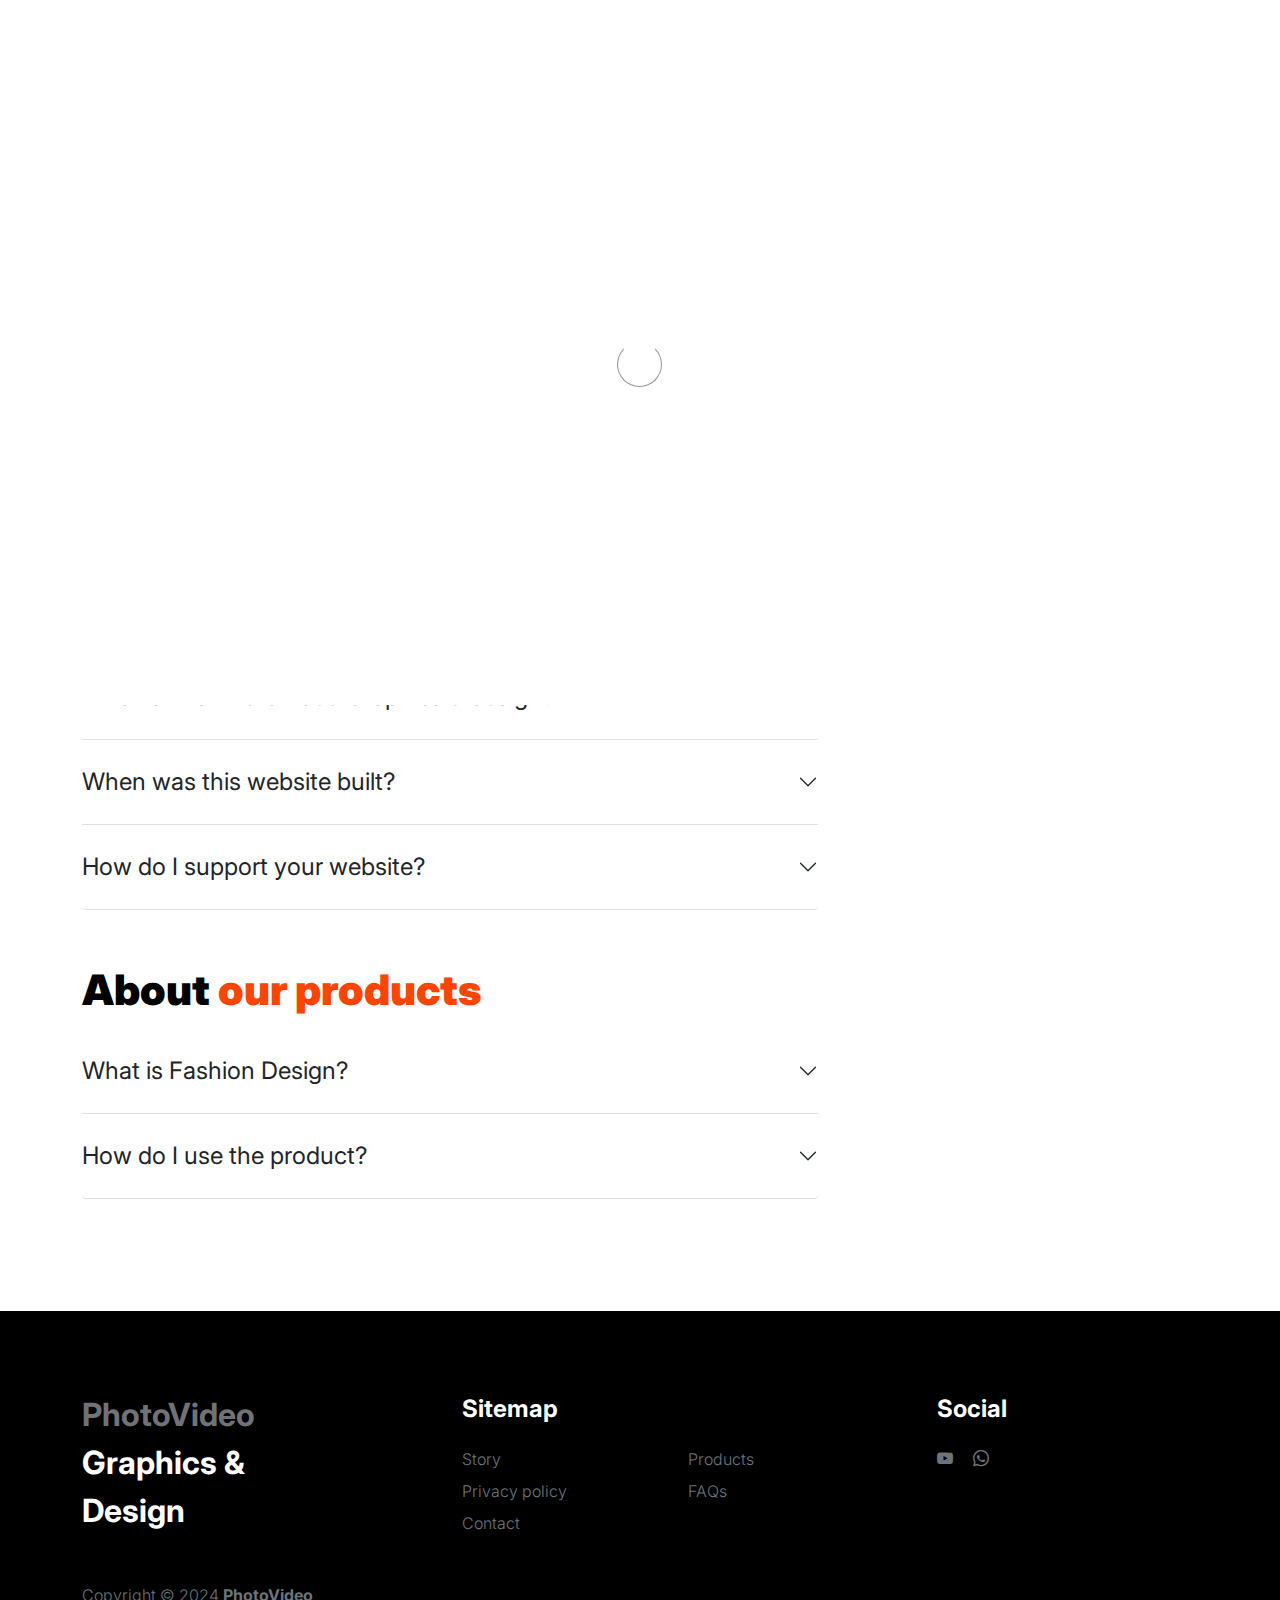
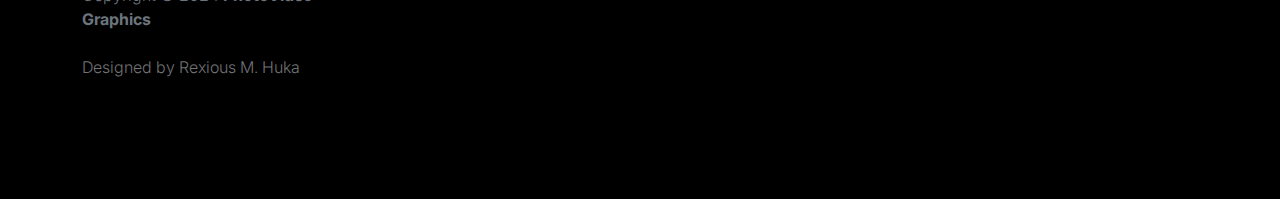
<file: RexiousHuka1/faq.html>
<!doctype html>
<html lang="en">

<head>
    <meta charset="utf-8">
    <meta name="viewport" content="width=device-width, initial-scale=1">

    <meta name="description" content="">
    <meta name="author" content="">

    <title>Rexious PhotoVideo Graphics - FAQs Page</title>

    <!-- CSS FILES -->
    <link rel="preconnect" href="https://fonts.googleapis.com">

    <link rel="preconnect" href="https://fonts.gstatic.com" crossorigin>

    <link href="https://fonts.googleapis.com/css2?family=Inter:wght@100;300;400;700;900&display=swap" rel="stylesheet">

    <link href="css/bootstrap.min.css" rel="stylesheet">
    <link href="css/bootstrap-icons.css" rel="stylesheet">

    <link rel="stylesheet" href="css/slick.css" />

    <link href="css/tooplate-little-fashion.css" rel="stylesheet">


</head>

<body>

    <section class="preloader">
        <div class="spinner">
            <span class="sk-inner-circle"></span>
        </div>
    </section>

    <main>

        <nav class="navbar navbar-expand-lg">
            <div class="container">
                <button class="navbar-toggler" type="button" data-bs-toggle="collapse" data-bs-target="#navbarNav" aria-controls="navbarNav" aria-expanded="false" aria-label="Toggle navigation">
                        <span class="navbar-toggler-icon"></span>
                    </button>

                <a class="navbar-brand" href="index.html">
                    <strong><span>PhotoVideo</span> Graphics & Design</strong>
                </a>

                <div class="d-lg-none">
                    <a href="sign-in.html" class="bi-person custom-icon me-3"></a>

                    <a href="product-detail.html" class="bi-bag custom-icon"></a>
                </div>

                <div class="collapse navbar-collapse" id="navbarNav">
                    <ul class="navbar-nav mx-auto">
                        <li class="nav-item">
                            <a class="nav-link" href="index.html">Home</a>
                        </li>

                        <li class="nav-item">
                            <a class="nav-link" href="about.html">Story</a>
                        </li>

                        <li class="nav-item">
                            <a class="nav-link" href="products.html">Products</a>
                        </li>

                        <li class="nav-item">
                            <a class="nav-link active" href="faq.html">FAQs</a>
                        </li>

                        <li class="nav-item">
                            <a class="nav-link" href="contact.html">Contact</a>
                        </li>
                    </ul>

                    <div class="d-none d-lg-block">
                        <a href="sign-in.html" class="bi-person custom-icon me-3">LogOut</a>

                        <a href="product-detail.html" class="bi-bag custom-icon"></a>
                    </div>
                </div>
            </div>
        </nav>

        <header class="site-header section-padding d-flex justify-content-center align-items-center">
            <div class="container">
                <div class="row">

                    <div class="col-lg-10 col-12">
                        <h1>
                            <span class="d-block text-primary">Your favorite questions</span>
                            <span class="d-block text-dark">and our answers to them</span>
                        </h1>
                    </div>
                </div>
            </div>
        </header>

        <section class="faq section-padding">
            <div class="container">
                <div class="row">

                    <div class="col-lg-8 col-12">
                        <h2>General Info.</h2>

                        <div class="accordion" id="accordionGeneral">
                            <div class="accordion-item">
                                <h2 class="accordion-header" id="headingOne">
                                    <button class="accordion-button collapsed" type="button" data-bs-toggle="collapse" data-bs-target="#accordionGeneralOne" aria-expanded="true" aria-controls="accordionGeneralOne">
                                        What is this PhotoVideo Graphics & design?
                                        </button>
                                </h2>

                                <div id="accordionGeneralOne" class="accordion-collapse collapse" aria-labelledby="headingOne" data-bs-parent="#accordionGeneral">

                                    <div class="accordion-body">
                                        <p class="large-paragraph"><strong>PhotoVideo Graphics & design</strong> is a free website where you can book your graphic related design project at an affordable prices. You are also given a chance to navigate through our designs as well
                                            as updating your own designs showcasing them to the world</p>

                                        <p class="large-paragraph">Feel free to use the resource, it is especially made for you🥰</p>
                                    </div>
                                </div>
                            </div>

                            <div class="accordion-item">
                                <h2 class="accordion-header" id="headingTwo">
                                    <button class="accordion-button collapsed" type="button" data-bs-toggle="collapse" data-bs-target="#accordionGeneralTwo" aria-expanded="false" aria-controls="accordionGeneralTwo">
                                        When was this website built?
                                        </button>
                                </h2>

                                <div id="accordionGeneralTwo" class="accordion-collapse collapse" aria-labelledby="headingTwo" data-bs-parent="#accordionGeneral">

                                    <div class="accordion-body">
                                        <p class="large-paragraph"><a href="https://www.tooplate.com/free-templates" target="_blank">Rexious PhotoVideo Graphics</a> has just been developed on the 20th August, 2024. Thank you for visiting our website.</p>
                                    </div>
                                </div>
                            </div>

                            <div class="accordion-item">
                                <h2 class="accordion-header" id="headingThree">
                                    <button class="accordion-button collapsed" type="button" data-bs-toggle="collapse" data-bs-target="#accordionGeneralThree" aria-expanded="false" aria-controls="accordionGeneralThree">
                                        How do I support your website?
                                        </button>
                                </h2>

                                <div id="accordionGeneralThree" class="accordion-collapse collapse" aria-labelledby="headingThree" data-bs-parent="#accordionGeneral">

                                    <div class="accordion-body">
                                        <p class="large-paragraph">You can support our website by assigning a new business with our dealers direct on this website on the contact page.</p>
                                    </div>
                                </div>
                            </div>

                        </div>

                        <h2 class="mt-5">About <span>our products</span></h2>

                        <div class="accordion" id="accordionProduct">
                            <div class="accordion-item">
                                <h2 class="accordion-header" id="headingFour">
                                    <button class="accordion-button collapsed" type="button" data-bs-toggle="collapse" data-bs-target="#accordionProductOne" aria-expanded="true" aria-controls="accordionProductOne">
                                        What is Fashion Design?
                                        </button>
                                </h2>

                                <div id="accordionProductOne" class="accordion-collapse collapse" aria-labelledby="headingFour" data-bs-parent="#accordionProduct">

                                    <div class="accordion-body">
                                        <p class="large-paragraph"><strong>Fashon Set</strong>Meant for Fassional clothes, utesils and many more which can be marketed for you by us. they are always in high and distinguishable quality</p>

                                        <p class="large-paragraph">Make it a point to reach far people with us, navigate to the Contact page and contact our team</p>
                                    </div>
                                </div>
                            </div>

                            <div class="accordion-item">
                                <h2 class="accordion-header" id="headingFive">
                                    <button class="accordion-button collapsed" type="button" data-bs-toggle="collapse" data-bs-target="#accordionProductTwo" aria-expanded="false" aria-controls="accordionProductTwo">
                                        How do I use the product?
                                        </button>
                                </h2>

                                <div id="accordionProductTwo" class="accordion-collapse collapse" aria-labelledby="headingFive" data-bs-parent="#accordionProduct">

                                    <div class="accordion-body">
                                        <p class="large-paragraph">We've got a diverse range of products, we recommend asking the specific kind of the product. most importantly, we provide description of every product, make sure you properly read the product's description</p>
                                    </div>
                                </div>
                            </div>

                        </div>

                    </div>

                </div>
            </div>
        </section>

    </main>

    <footer class="site-footer">
        <div class="container">
            <div class="row">

                <div class="col-lg-3 col-10 me-auto mb-4">
                    <h4 class="text-white mb-3"><a href="index.html">PhotoVideo</a> Graphics & Design</h4>
                    <p class="copyright-text text-muted mt-lg-5 mb-4 mb-lg-0">Copyright © 2024 <strong>PhotoVideo Graphics</strong></p>
                    <br>
                    <p class="copyright-text">Designed by <a href="http://www.youtube.com/@andrewrexiousmpondahuka" target="_blank">Rexious M. Huka</a></p>
                </div>

                <div class="col-lg-5 col-8">
                    <h5 class="text-white mb-3">Sitemap</h5>

                    <ul class="footer-menu d-flex flex-wrap">
                        <li class="footer-menu-item"><a href="about.html" class="footer-menu-link">Story</a></li>

                        <li class="footer-menu-item"><a href="#" class="footer-menu-link">Products</a></li>

                        <li class="footer-menu-item"><a href="#" class="footer-menu-link">Privacy policy</a></li>

                        <li class="footer-menu-item"><a href="#" class="footer-menu-link">FAQs</a></li>

                        <li class="footer-menu-item"><a href="#" class="footer-menu-link">Contact</a></li>
                    </ul>
                </div>

                <div class="col-lg-3 col-4">
                    <h5 class="text-white mb-3">Social</h5>

                    <ul class="social-icon">

                        <li>
                            <a href="http://www.youtube.com/@andrewrexiousmpondahuka" class="social-icon-link bi-youtube"></a>
                        </li>

                        <li>
                            <a href="https://wa.me/265996628361" class="social-icon-link bi-whatsapp"></a>
                        </li>
                    </ul>
                </div>

            </div>
        </div>
    </footer>

    <!-- JAVASCRIPT FILES -->
    <script src="js/jquery.min.js"></script>
    <script src="js/bootstrap.bundle.min.js"></script>
    <script src="js/Headroom.js"></script>
    <script src="js/jQuery.headroom.js"></script>
    <script src="js/slick.min.js"></script>
    <script src="js/custom.js"></script>

</body>

</html>
</file>
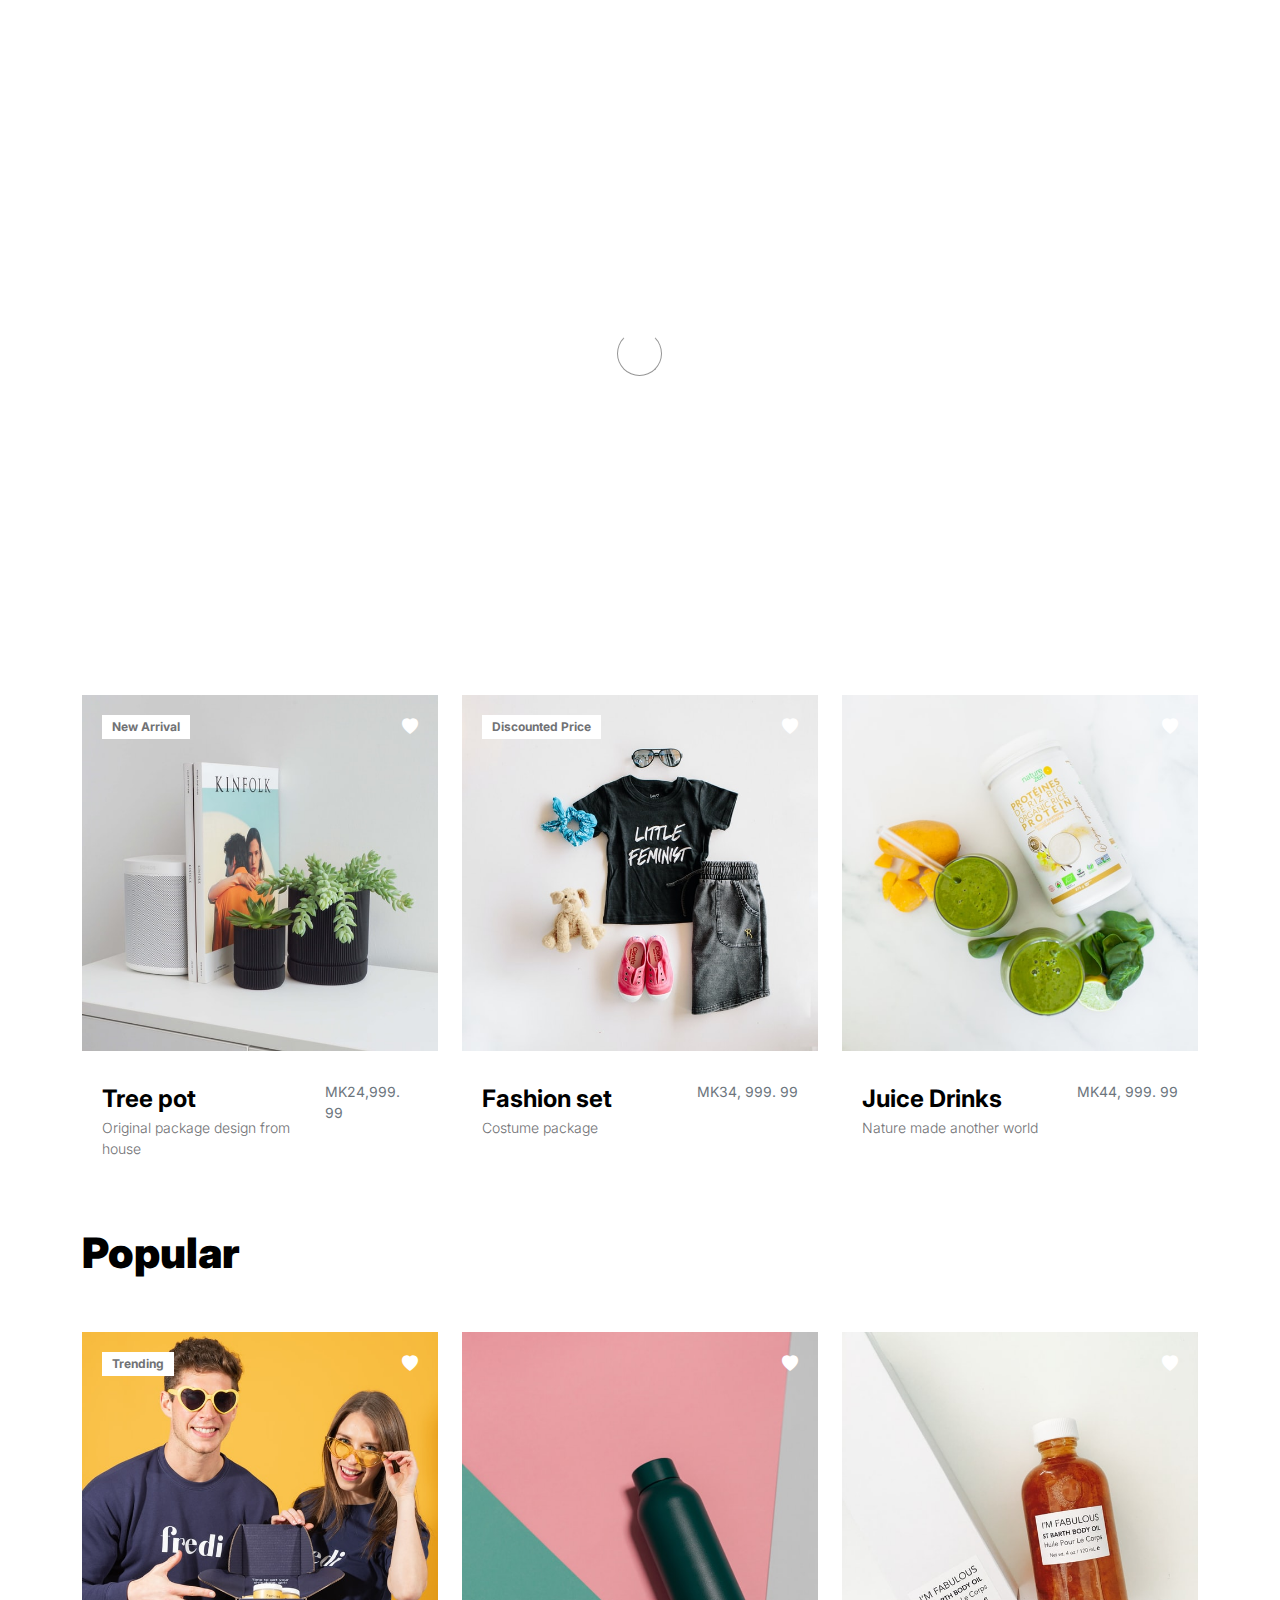
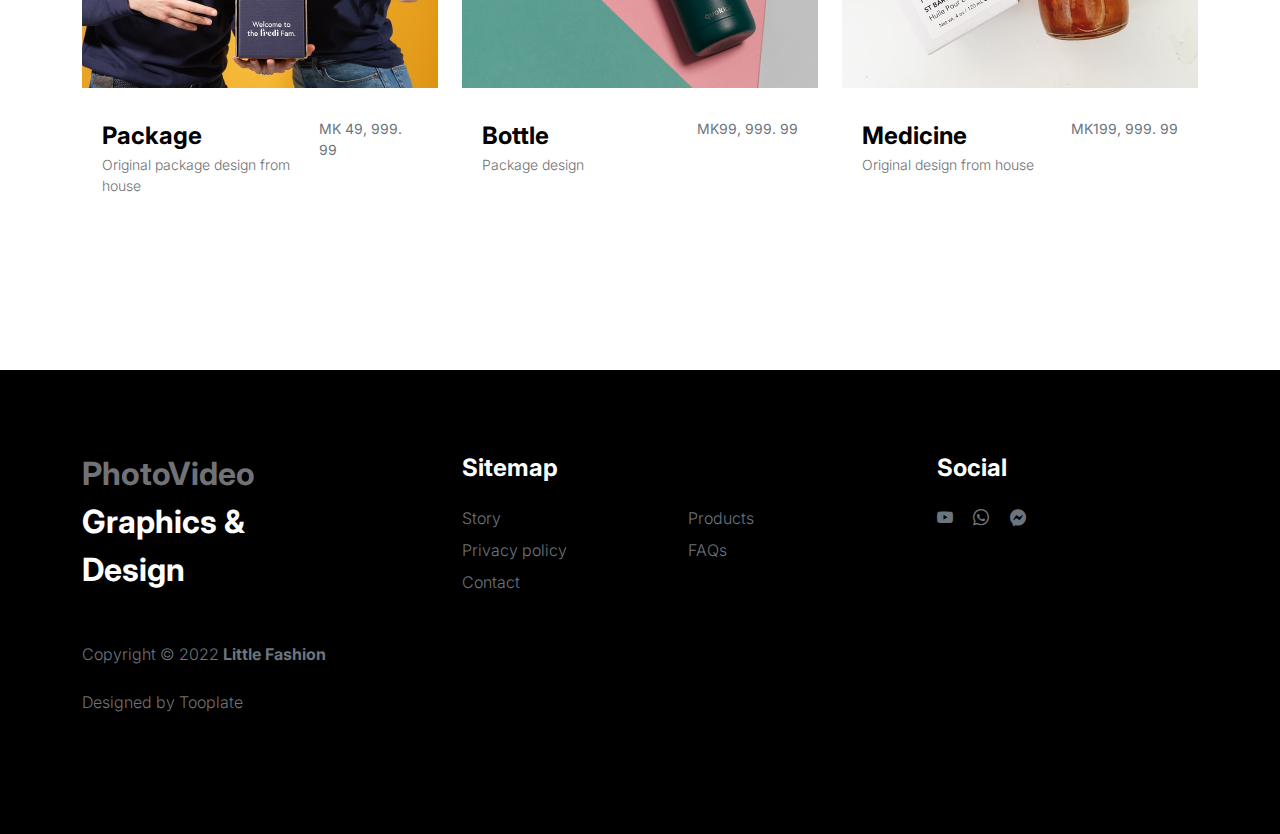
<file: RexiousHuka1/products.html>
<!doctype html>
<html lang="en">
    <head>
        <meta charset="utf-8">
        <meta name="viewport" content="width=device-width, initial-scale=1">

        <meta name="description" content="">
        <meta name="author" content="">

        <title>Rexious PhotoVideo Graphics - Products</title>

        <!-- CSS FILES -->
        <link rel="preconnect" href="https://fonts.googleapis.com">

        <link rel="preconnect" href="https://fonts.gstatic.com" crossorigin>

        <link href="https://fonts.googleapis.com/css2?family=Inter:wght@100;300;400;700;900&display=swap" rel="stylesheet">

        <link href="css/bootstrap.min.css" rel="stylesheet">
        <link href="css/bootstrap-icons.css" rel="stylesheet">

        <link rel="stylesheet" href="css/slick.css"/>

        <link href="css/tooplate-little-fashion.css" rel="stylesheet">
<!--

Rexious PhotoVideo Graphics

-->
    </head>
    
    <body>

        <section class="preloader">
            <div class="spinner">
                <span class="sk-inner-circle"></span>
            </div>
        </section>
    
        <main>

            <nav class="navbar navbar-expand-lg">
                <div class="container">
                    <button class="navbar-toggler" type="button" data-bs-toggle="collapse" data-bs-target="#navbarNav" aria-controls="navbarNav" aria-expanded="false" aria-label="Toggle navigation">
                        <span class="navbar-toggler-icon"></span>
                    </button>

                    <a class="navbar-brand" href="index.html">
                        <strong><span>PhotoVideo</span> Graphics & Design</strong>
                    </a>

                    <div class="d-lg-none">
                        <a href="sign-in.html" class="bi-person custom-icon me-3"></a>

                        <a href="product-detail.html" class="bi-bag custom-icon"></a>
                    </div>

                    <div class="collapse navbar-collapse" id="navbarNav">
                        <ul class="navbar-nav mx-auto">
                            <li class="nav-item">
                                <a class="nav-link" href="index.html">Home</a>
                            </li>

                            <li class="nav-item">
                                <a class="nav-link" href="about.html">Story</a>
                            </li>

                            <li class="nav-item">
                                <a class="nav-link active" href="products.html">Products</a>
                            </li>

                            <li class="nav-item">
                                <a class="nav-link" href="faq.html">FAQs</a>
                            </li>

                            <li class="nav-item">
                                <a class="nav-link" href="contact.html">Contact</a>
                            </li>
                        </ul>

                        <div class="d-none d-lg-block">
                            <a href="sign-in.html" class="bi-person custom-icon me-3">LogOut</a>

                            <a href="product-detail.html" class="bi-bag custom-icon"></a>
                        </div>
                    </div>
                </div>
            </nav>

            <header class="site-header section-padding d-flex justify-content-center align-items-center">
                <div class="container">
                    <div class="row">

                        <div class="col-lg-10 col-12">
                            <h1>
                                <span class="d-block text-primary">Choose your</span>
                                <span class="d-block text-dark">favorite stuffs</span>
                            </h1>
                        </div>
                    </div>
                </div>
            </header>

            <section class="products section-padding">
                <div class="container">
                    <div class="row">
                        
                        <div class="col-12">
                            <h2 class="mb-5">New Arrivals</h2>
                        </div>

                        <div class="col-lg-4 col-12 mb-3">
                            <div class="product-thumb">
                                <a href="product-detail.html">
                                    <img src="images/product/evan-mcdougall-qnh1odlqOmk-unsplash.jpeg" class="img-fluid product-image" alt="">
                                </a>

                                <div class="product-top d-flex">
                                    <span class="product-alert me-auto">New Arrival</span>

                                    <a href="#" class="bi-heart-fill product-icon"></a>
                                </div>

                                <div class="product-info d-flex">
                                    <div>
                                        <h5 class="product-title mb-0">
                                            <a href="product-detail.html" class="product-title-link">Tree pot</a>
                                        </h5>

                                        <p class="product-p">Original package design from house</p>
                                    </div>

                                    <small class="product-price text-muted ms-auto">MK24,999. 99</small>
                                </div>
                            </div>
                        </div>

                        <div class="col-lg-4 col-12 mb-3">
                            <div class="product-thumb">
                                <a href="product-detail.html">
                                    <img src="images/product/jordan-nix-CkCUvwMXAac-unsplash.jpeg" class="img-fluid product-image" alt="">
                                </a>

                                <div class="product-top d-flex">
                                    <span class="product-alert">Discounted Price</span>

                                    <a href="#" class="bi-heart-fill product-icon ms-auto"></a>
                                </div>

                                <div class="product-info d-flex">
                                    <div>
                                        <h5 class="product-title mb-0">
                                            <a href="product-detail.html" class="product-title-link">Fashion set</a>
                                        </h5>

                                        <p class="product-p">Costume package</p>
                                    </div>

                                    <small class="product-price text-muted ms-auto">MK34, 999. 99</small>
                                </div>
                            </div>
                        </div>

                        <div class="col-lg-4 col-12">
                            <div class="product-thumb">
                                <a href="product-detail.html">
                                    <img src="images/product/nature-zen-3Dn1BZZv3m8-unsplash.jpeg" class="img-fluid product-image" alt="">
                                </a>

                                <div class="product-top d-flex">
                                    <a href="#" class="bi-heart-fill product-icon ms-auto"></a>
                                </div>

                                <div class="product-info d-flex">
                                    <div>
                                        <h5 class="product-title mb-0">
                                            <a href="product-detail.html" class="product-title-link">Juice Drinks</a>
                                        </h5>

                                        <p class="product-p">Nature made another world</p>
                                    </div>

                                    <small class="product-price text-muted ms-auto">MK44, 999. 99</small>
                                </div>
                            </div>
                        </div>

                        <div class="col-12">
                            <h2 class="mb-5">Popular</h2>
                        </div>

                        <div class="col-lg-4 col-12 mb-3">
                            <div class="product-thumb">
                                <a href="product-detail.html">
                                    <img src="images/product/team-fredi-8HRKoay8VJE-unsplash.jpeg" class="img-fluid product-image" alt="">
                                </a>

                                <div class="product-top d-flex">
                                    <span class="product-alert">Trending</span>

                                    <a href="#" class="bi-heart-fill product-icon ms-auto"></a>
                                </div>

                                <div class="product-info d-flex">
                                    <div>
                                        <h5 class="product-title mb-0">
                                            <a href="product-detail.html" class="product-title-link">Package</a>
                                        </h5>

                                        <p class="product-p">Original package design from house</p>
                                    </div>

                                    <small class="product-price text-muted ms-auto">MK 49, 999. 99</small>
                                </div>
                            </div>
                        </div>

                        <div class="col-lg-4 col-12 mb-3">
                            <div class="product-thumb">
                                <a href="product-detail.html">
                                    <img src="images/product/quokkabottles-kFc1_G1GvKA-unsplash.jpeg" class="img-fluid product-image" alt="">
                                </a>

                                <div class="product-top d-flex">
                                    <a href="#" class="bi-heart-fill product-icon ms-auto"></a>
                                </div>

                                <div class="product-info d-flex">
                                    <div>
                                        <h5 class="product-title mb-0">
                                            <a href="product-detail.html" class="product-title-link">Bottle</a>
                                        </h5>

                                        <p class="product-p">Package design</p>
                                    </div>

                                    <small class="product-price text-muted ms-auto">MK99, 999. 99</small>
                                </div>
                            </div>
                        </div>

                        <div class="col-lg-4 col-12 mb-3">
                            <div class="product-thumb">
                                <a href="product-detail.html">
                                    <img src="images/product/anis-m-WnVrO-DvxcE-unsplash.jpeg" class="img-fluid product-image" alt="">
                                </a>

                                <div class="product-top d-flex">
                                    <a href="#" class="bi-heart-fill product-icon ms-auto"></a>
                                </div>

                                <div class="product-info d-flex">
                                    <div>
                                        <h5 class="product-title mb-0">
                                            <a href="product-detail.html" class="product-title-link">Medicine</a>
                                        </h5>

                                        <p class="product-p">Original design from house</p>
                                    </div>

                                    <small class="product-price text-muted ms-auto">MK199, 999. 99</small>
                                </div>
                            </div>
                        </div>

                    </div>
                </div>
            </section>

        </main>

        <footer class="site-footer">
            <div class="container">
                <div class="row">

                    <div class="col-lg-3 col-10 me-auto mb-4">
                        <h4 class="text-white mb-3"><a href="index.html">PhotoVideo</a> Graphics & Design</h4>
                        <p class="copyright-text text-muted mt-lg-5 mb-4 mb-lg-0">Copyright © 2022 <strong>Little Fashion</strong></p>
                        <br>
                        <p class="copyright-text">Designed by <a href="http://www.youtube.com/@andrewrexiousmpondahuka" target="_blank">Tooplate</a></p>
                    </div>

                    <div class="col-lg-5 col-8">
                        <h5 class="text-white mb-3">Sitemap</h5>

                        <ul class="footer-menu d-flex flex-wrap">
                            <li class="footer-menu-item"><a href="about.html" class="footer-menu-link">Story</a></li>

                            <li class="footer-menu-item"><a href="products.html" class="footer-menu-link">Products</a></li>

                            <li class="footer-menu-item"><a href="https://policies.google.com/privacy?hl=en-US" class="footer-menu-link">Privacy policy</a></li>

                            <li class="footer-menu-item"><a href="faq.html" class="footer-menu-link">FAQs</a></li>

                            <li class="footer-menu-item"><a href="contact.html" class="footer-menu-link">Contact</a></li>
                         </ul>
                    </div>

                    <div class="col-lg-3 col-4">
                        <h5 class="text-white mb-3">Social</h5>
                        <ul class="social-icon">

                            <li><a href="http://www.youtube.com/@andrewrexiousmpondahuka" class="social-icon-link bi-youtube"></a></li>

                            <li><a href="https://wa.me/265996628361" class="social-icon-link bi-whatsapp"></a></li>

                            <li><a href="https://m.me/rexioushuka?ref=Hello%20I%20am%20interested%20in%20your%20services" target="_blank" class="social-icon-link bi-messenger"></a></li>

                        
                        </ul>
                    </div>

                </div>
            </div>
        </footer>

        <!-- JAVASCRIPT FILES -->
        <script src="js/jquery.min.js"></script>
        <script src="js/bootstrap.bundle.min.js"></script>
        <script src="js/Headroom.js"></script>
        <script src="js/jQuery.headroom.js"></script>
        <script src="js/slick.min.js"></script>
        <script src="js/custom.js"></script>

    </body>
</html>
</file>
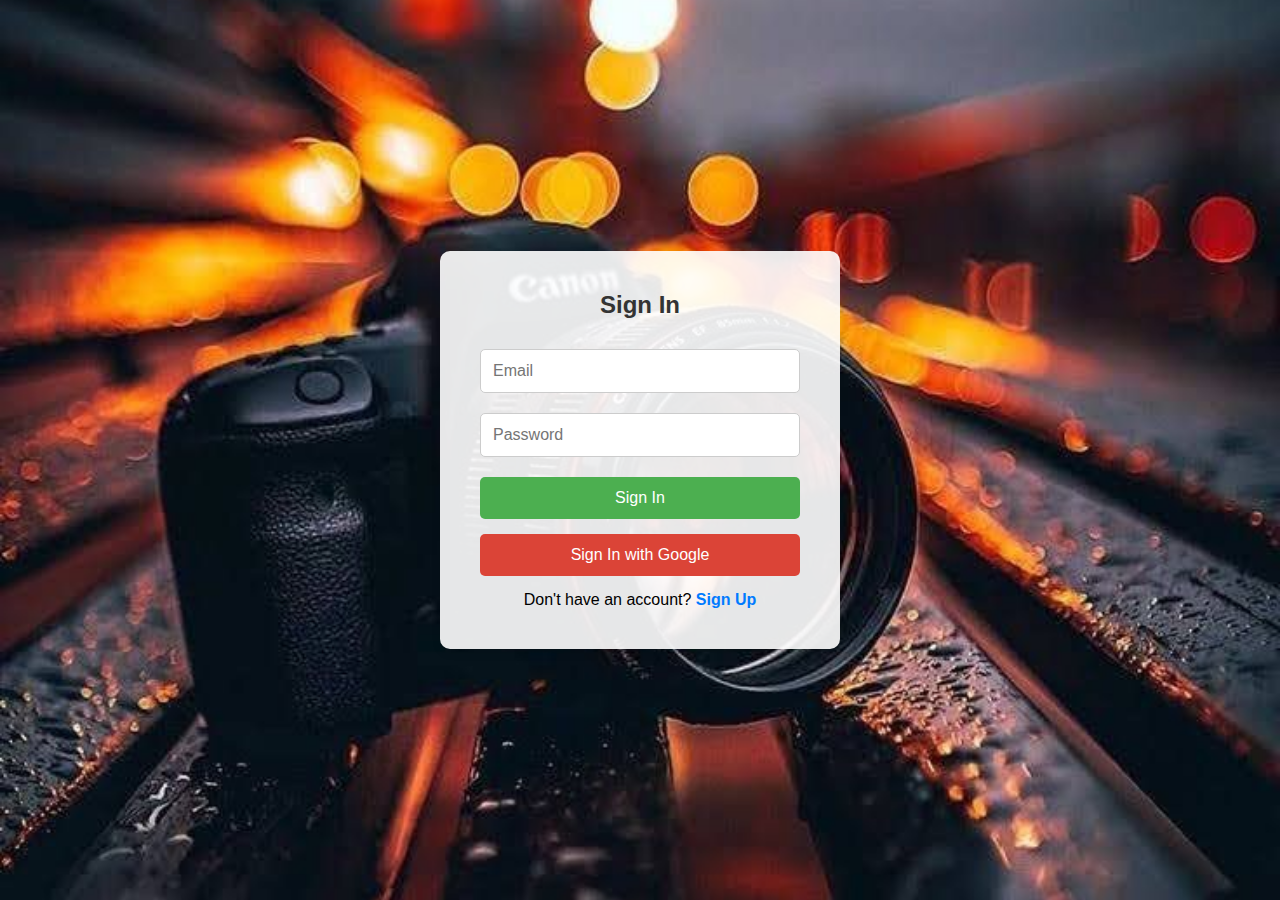
<file: RexiousHuka1/sign-in.html>
<!DOCTYPE html>
<html lang="en">
<head>
    <meta charset="UTF-8">
    <meta name="viewport" content="width=device-width, initial-scale=1.0">
    <title>Sign In - Auth03</title>
    <link rel="stylesheet" href="style.css">
</head>
<body>
    <div class="login-container">
        <div class="login-box">
            <h2>Sign In</h2>
            <form id="loginForm">
                <input type="email" id="loginEmail" placeholder="Email" required>
                <input type="password" id="loginPassword" placeholder="Password" required>
                <button type="submit">Sign In</button>
            </form>
            <button id="googleSignIn" class="google-btn">Sign In with Google</button>
            <p>Don't have an account? <a href="sign-up.html">Sign Up</a></p>
        </div>
    </div>

    <!-- Link to the external JavaScript file -->
    <script src="script.js"></script>
    <!-- Google API Library -->
    <script src="https://apis.google.com/js/platform.js" async defer></script>
    <script>
        // Initialize the Google API client for OAuth2
        gapi.load('auth2', function() {
            gapi.auth2.init({
                client_id: 'YOUR_GOOGLE_CLIENT_ID.apps.googleusercontent.com'
            });
        });

        // Handle Google Sign-In
        document.getElementById('googleSignIn').addEventListener('click', function() {
            const auth2 = gapi.auth2.getAuthInstance();
            auth2.signIn().then(function(googleUser) {
                const profile = googleUser.getBasicProfile();
                const email = profile.getEmail();
                const name = profile.getName();

                // Store the user data in localStorage
                const users = JSON.parse(localStorage.getItem('users')) || [];
                if (!users.find(user => user.email === email)) {
                    users.push({ name, email, password: 'google_auth' });
                    localStorage.setItem('users', JSON.stringify(users));
                }
                alert('Google sign-in successful!');
                window.location.href = "index.html";
            });
        });
    </script>
</body>
</html>
</file>
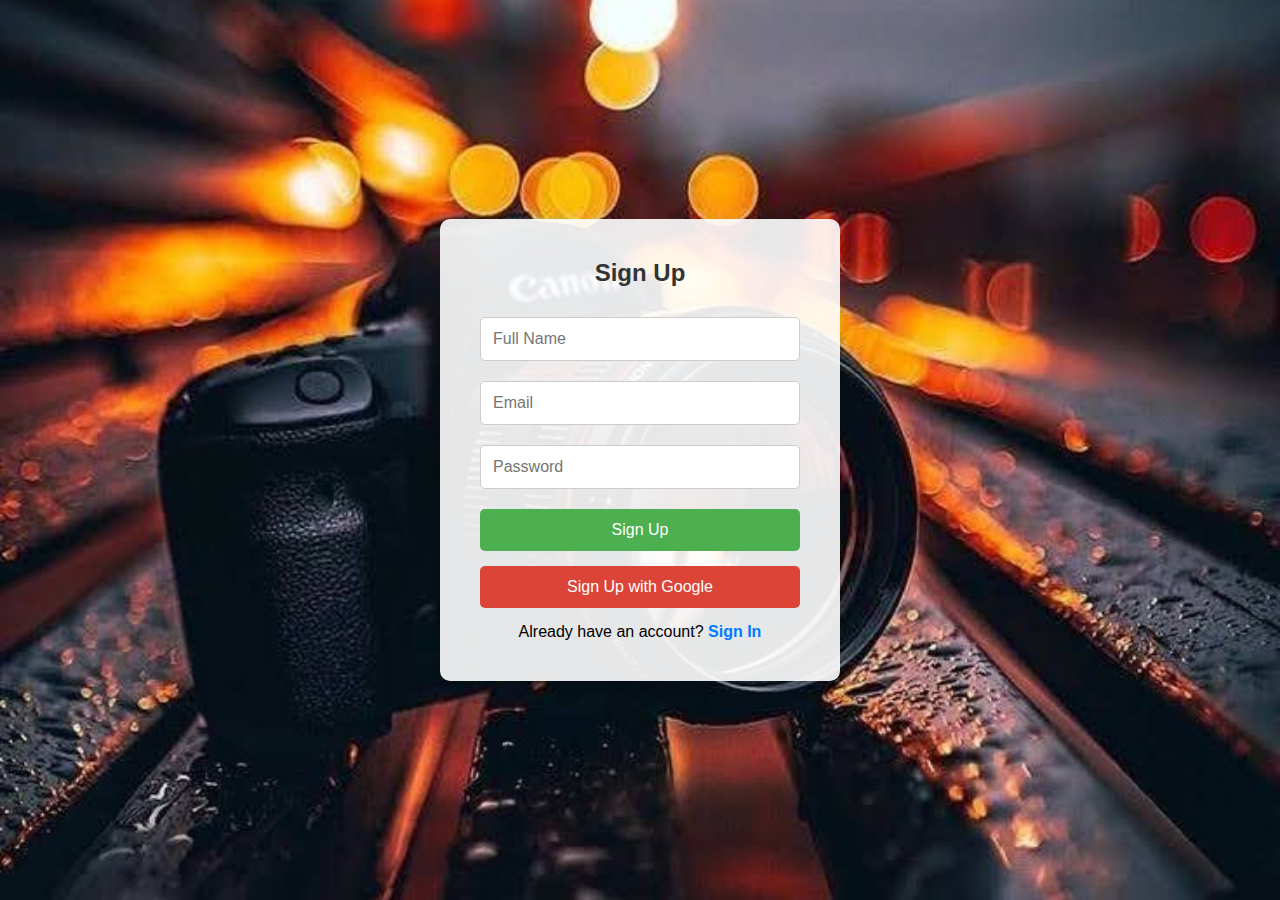
<file: RexiousHuka1/sign-up.html>
<!DOCTYPE html>
<html lang="en">
<head>
    <meta charset="UTF-8">
    <meta name="viewport" content="width=device-width, initial-scale=1.0">
    <title>Sign Up - Auth03</title>
    <link rel="stylesheet" href="style.css">
</head>
<body>
    <div class="signup-container">
        <div class="signup-box">
            <h2>Sign Up</h2>
            <form id="signupForm">
                <input type="text" id="signupName" placeholder="Full Name" required>
                <input type="email" id="signupEmail" placeholder="Email" required>
                <input type="password" id="signupPassword" placeholder="Password" required>
                <button type="submit">Sign Up</button>
            </form>
            <button id="googleSignUp" class="google-btn">Sign Up with Google</button>
            <p>Already have an account? <a href="sign-in.html">Sign In</a></p>
        </div>
    </div>

    <!-- Link to the external JavaScript file -->
    <script src="script.js"></script>
    <!-- Google API Library -->
    <script src="https://apis.google.com/js/platform.js" async defer></script>
    <script>
        // Initialize the Google API client for OAuth2
        gapi.load('auth2', function() {
            gapi.auth2.init({
                client_id: 'YOUR_GOOGLE_CLIENT_ID.apps.googleusercontent.com'
            });
        });

        // Handle Google Sign-Up
        document.getElementById('googleSignUp').addEventListener('click', function() {
            const auth2 = gapi.auth2.getAuthInstance();
            auth2.signIn().then(function(googleUser) {
                const profile = googleUser.getBasicProfile();
                const email = profile.getEmail();
                const name = profile.getName();

                // Store the user data in localStorage
                const users = JSON.parse(localStorage.getItem('users')) || [];
                if (!users.find(user => user.email === email)) {
                    users.push({ name, email, password: 'google_auth' });
                    localStorage.setItem('users', JSON.stringify(users));
                }
                alert('Google sign-up successful!');
                window.location.href = "index.html";
            });
        });
    </script>
</body>
</html>
</file>
<file: RexiousHuka1/css/tooplate-little-fashion.css>
/*
videographics

*/


/*---------------------------------------
  CUSTOM PROPERTIES ( VARIABLES )             
-----------------------------------------*/
:root {
  --white-color:                #FFFFFF;
  --primary-color:              #FF4400;
  --section-bg-color:           #f0f8ff;
  --dark-color:                 #000000;
  --grey-color:                 #d0d1d1;
  --p-color:                    #717275;

  --body-font-family:           'Inter', sans-serif;

  --h5-font-size:               24px;
  --p-font-size:                20px;
  --copyright-text-font-size:   16px;
  --product-link-font-size:     14px;
  --custom-link-font-size:      12px;

  --font-weight-thin:           100;
  --font-weight-light:          300;
  --font-weight-normal:         400;
  --font-weight-bold:           700;
  --font-weight-black:          900;
}

body,
html {
  height: 100%;
}

html {
  scroll-behavior: smooth;
}

@media screen and (prefers-reduced-motion: reduce) {
  html {
    scroll-behavior: auto;
  }
}

body {
    background: var(--white-color);
    font-family: var(--body-font-family);    
    position: relative;
}

/*---------------------------------------
  TYPOGRAPHY               
-----------------------------------------*/

h2,
h3,
h4,
h5,
h6 {
  color: var(--dark-color);
  line-height: inherit;
}

h1,
h2,
h3,
h4,
h5,
h6 {
  font-weight: var(--font-weight-bold);
}

h1,
h2 {
  font-weight: var(--font-weight-black);
}

h1 {
  font-size: 64px;
  line-height: normal;
}

h2 {
  font-size: 42px;
}

h3 {
  font-size: 36px;
}

h4 {
  font-size: 32px;
}

h5 {
  font-size: 24px;
}

h6 {
  font-size: 20px;
}

p {
  color: var(--p-color);
  font-size: var(--p-font-size);
  font-weight: var(--font-weight-light);
}

a, 
button {
  touch-action: manipulation;
  transition: all 0.3s;
}

a {
  color: var(--p-color);
  text-decoration: none;
}

a:hover {
  color: var(--primary-color);
}

.text-primary {
  color: var(--primary-color) !important;
}

::selection {
  background: var(--primary-color);
  color: var(--white-color);
}

/*---------------------------------------
  CUSTOM LINK               
-----------------------------------------*/
.custom-link {
  color: var(--p-color);
  font-size: var(--custom-link-font-size);
  font-weight: var(--font-weight-bold);
  text-transform: uppercase;
  position: relative;
}

.custom-link i {
  position: absolute;
  opacity: 0;
  bottom: 0;
  left: 100%;
  transition: all 0.3s;
  line-height: normal;
}

.custom-link:hover i {
  opacity: 1;
  left: 101%;
}

.lead {
  font-size: 1.5rem;
  font-weight: var(--font-weight-thin);
}

b,
strong {
  font-weight: var(--font-weight-bold);
}

/*---------------------------------------
  PRE LOADER               
-----------------------------------------*/
.preloader {
  position: fixed;
  top: 0;
  left: 0;
  width: 100%;
  height: 100%;
  z-index: 99999;
  display: flex;
  flex-flow: row nowrap;
  justify-content: center;
  align-items: center;
  background: none repeat scroll 0 0 var(--white-color);
}

.spinner {
  border: 1px solid transparent;
  border-radius: 5px;
  position: relative;
}

.spinner::before {
  content: '';
  box-sizing: border-box;
  position: absolute;
  top: 50%;
  left: 50%;
  width: 45px;
  height: 45px;
  margin-top: -10px;
  margin-left: -23px;
  border-radius: 50%;
  border: 1px solid #959595;
  border-top-color: var(--white-color);
  animation: spinner .9s linear infinite;
}

@keyframes spinner {
  to {transform: rotate(360deg);}
}

/*---------------------------------------
  CUSTOM BUTTON & ICON              
-----------------------------------------*/
.custom-btn {
  background: var(--dark-color);
  border-radius: 50px;
  color: var(--white-color);
  font-size: var(--copyright-text-font-size);
  text-transform: uppercase;
  padding: 16.50px 20px;
}

.social-btn {
  background: transparent;
  border: 1px solid var(--grey-color);
  color: var(--dark-color);
  text-transform: none;
}

.social-btn:hover {
  border-color: transparent;
}

.cart-form-select {
  border-radius: 0;
  padding-top: 15px;
  padding-bottom: 15px;
}

.cart-btn {
  border-radius: 0;
  width: 100%;
  font-size: var(--product-link-font-size);
}

.custom-btn:hover,
.slick-slideshow .custom-btn:hover {
  background: var(--primary-color);
  color: var(--white-color);
}

.custom-icon {
  color: var(--p-color);
  font-size: 24px;
}

.custom-icon {
  display: inline-block;
  vertical-align: middle;
}

.bi-bag.custom-icon {
  font-size: 17px;
}

.featured-icon {
  color: var(--grey-color);
  font-size: 52px;
}

/*---------------------------------------
  DIV SEPARATOR               
-----------------------------------------*/
.div-separator {
  position: relative;
}

.div-separator::before {
  content: "";
  height: 1px;
  background: var(--grey-color);
  display: block;
  width: 100%;
}

.div-separator span {
  position: absolute;
  top: 50%;
  margin-left: -22.5px;
  left: 50%;
  text-align: center;
  background: var(--white-color);
  margin-top: -11px;
  color: var(--dark-color);
  font-weight: var(--font-weight-bold);
  font-size: 14px;
  width: 35px;
  text-transform: uppercase;
}

/*---------------------------------------
  FULL IMAGE               
-----------------------------------------*/
.full-image-img {
  display: block;
  position: absolute;
  z-index: -1;
  right: 0;
  width: 100%;
  bottom: -120px;
  min-width: 650px;
}

@media (min-width: 1600px) {
  .full-image-img {
    bottom: -200px;
  }
}

/*---------------------------------------
  NAVIGATION               
-----------------------------------------*/
.navbar {
  background: var(--white-color);
  position: fixed;
  top: 0;
  right: 0;
  left: 0;
  padding: 25px 0;
  z-index: 2;
  will-change: transform;
  transition: transform 300ms linear;
}

.navbar span, h2 span, h4 span {
	color: var(--primary-color);
}

.navbar.headroom--not-top {
  padding: 20px 0;
}

.headroom--pinned {
  transform: translate(0, 0);
}

.headroom--unpinned {
  transform: translate(0, -150%);
}

.navbar-brand {
  color: var(--dark-color);
  font-size: 24px;
  font-weight: var(--font-weight-light);
  margin: 0;
  padding: 0;
}

.navbar-expand-lg .navbar-nav .nav-link {
  display: inline-block;
  padding: 0;
  margin-right: 1.5rem;
  margin-left: 1.5rem;
}

.nav-link {
  color: var(--p-color);
  font-size: 16px;
  position: relative;
}

.navbar .nav-link::after {
  position: absolute;
  top: 100%;
  left: 0;
  width: 100%;
  height: 2px;
  background: var(--grey-color);
  content: '';
  opacity: 0;
  -webkit-transition: opacity 0.3s, -webkit-transform 0.3s;
  -moz-transition: opacity 0.3s, -moz-transform 0.3s;
  transition: opacity 0.3s, transform 0.3s;
  -webkit-transform: translateY(10px);
  -moz-transform: translateY(10px);
  transform: translateY(10px);
}

.navbar .nav-link.active::after, 
.navbar .nav-link:hover::after {
  opacity: 1;
  -webkit-transform: translateY(0px);
  -moz-transform: translateY(0px);
  transform: translateY(0px);
}

.navbar .nav-link.active,
.navbar .nav-link:hover {
  color: var(--primary-color);
}

.nav-link:focus, 
.nav-link:hover {
  color: var(--p-color);
}

.navbar-toggler {
  border: 0;
  padding: 0;
  cursor: pointer;
  margin: 0;
  width: 30px;
  height: 35px;
  outline: none;
}

.navbar-toggler:focus {
  outline: none;
  box-shadow: none;
}

.navbar-toggler[aria-expanded="true"] .navbar-toggler-icon {
  background: transparent;
}

.navbar-toggler[aria-expanded="true"] .navbar-toggler-icon:before,
.navbar-toggler[aria-expanded="true"] .navbar-toggler-icon:after {
  transition: top 300ms 50ms ease, -webkit-transform 300ms 350ms ease;
  transition: top 300ms 50ms ease, transform 300ms 350ms ease;
  transition: top 300ms 50ms ease, transform 300ms 350ms ease, -webkit-transform 300ms 350ms ease;
  top: 0;
}

.navbar-toggler[aria-expanded="true"] .navbar-toggler-icon:before {
  transform: rotate(45deg);
}

.navbar-toggler[aria-expanded="true"] .navbar-toggler-icon:after {
  transform: rotate(-45deg);
}

.navbar-toggler .navbar-toggler-icon {
  background: var(--dark-color);
  transition: background 10ms 300ms ease;
  display: block;
  width: 30px;
  height: 2px;
  position: relative;
}

.navbar-toggler .navbar-toggler-icon::before,
.navbar-toggler .navbar-toggler-icon::after {
  transition: top 300ms 350ms ease, -webkit-transform 300ms 50ms ease;
  transition: top 300ms 350ms ease, transform 300ms 50ms ease;
  transition: top 300ms 350ms ease, transform 300ms 50ms ease, -webkit-transform 300ms 50ms ease;
  position: absolute;
  right: 0;
  left: 0;
  background: var(--dark-color);
  width: 30px;
  height: 2px;
  content: '';
}

.navbar-toggler .navbar-toggler-icon:before {
  top: -8px;
}

.navbar-toggler .navbar-toggler-icon:after {
  top: 8px;
}

/*---------------------------------------
  SITE HEADER              
-----------------------------------------*/
.site-header {
  background-color: var(--section-bg-color);
  position: relative;
  overflow: hidden;
  margin-top: 86px;
}

.site-header.section-padding {
  padding-top: 7rem;
  padding-bottom: 7rem;
}

.site-header.section-padding-img {
  padding-top: 10rem;
  padding-bottom: 10rem;
}

.header-image {
  position: absolute;
  top: 0;
  right: 0;
  width: 50%;
  height: 100%;
  object-fit: cover;
}

/*---------------------------------------
  SLICK SLIDESHOW               
-----------------------------------------*/
@media (min-width: 992px) {
  .slick-slideshow {
    height: 100vh;
  }
}

.slick-slideshow {
  margin-top: 86px;
}

.slick-title {
  color: var(--white-color);
}

.slick-custom {
  position: relative;
}

.slick-custom img {
  width: 100%;
  object-fit: cover;
}

.slick-bottom {
  background: linear-gradient(to top, var(--dark-color), transparent 90%);
  position: absolute;
  z-index: 2;
  bottom: 0;
  right: 0;
  left: 0;
  width: 100%;
  height: 100%;
}

.slick-bottom .container {
  position: absolute;
  top: 40%;
  left: 50%;
  transform: translate(-50%, -40%);
}

.slick-overlay {
  background: linear-gradient(to top, #000, transparent 120%);
  position: absolute;
  top: 0;
  right: 0;
  bottom: 0;
  left: 0;
}

.slick-slideshow .custom-btn {
  font-weight: var(--font-weight-bold);
  display: inline-block;
  padding-right: 32px;
  padding-left: 32px;
}

@media (min-width: 576px) {
  .slick-slideshow .slick-dots {
    max-width: 540px;
  }
}

@media (min-width: 768px) {
  .slick-slideshow .slick-dots {
    max-width: 720px;
  }
}

@media (min-width: 992px) {
  .slick-slideshow .slick-dots {
    max-width: 960px;
  }
}

@media (min-width: 1200px) {
  .slick-slideshow .slick-dots {
    max-width: 1140px;
  }
}

@media (min-width: 1400px) {
  .slick-slideshow .slick-dots {
    max-width: 1320px;
  }
}

.slick-slideshow .slick-dots {
  position: absolute;
  z-index: 2;
  top: 50%;
  left: 0;
  right: 0;
  transform: translate(0, -50%);
  margin: 0 auto;
  padding: 0;
}

.slick-slideshow .slick-dots li {
  background: transparent;
  border: 5px solid rgba(255, 255, 255, 0.35);
  border-radius: 100%;
  display: block;
  width: 30px;
  height: 30px;
  margin: 10px;
  padding: 5px;
  margin-left: auto;
  cursor: pointer;
}

.slick-slideshow .slick-dots button {
  background: transparent;
  border: none;
  color: transparent;
  display: block;
  width: 100%;
  height: 0;
  margin: 0;
  padding: 0;
  outline: none;
  height: 0;
}

.slick-slideshow .slick-dots li:hover,
.slick-slideshow .slick-dots .slick-active {
  background: var(--white-color);
}

/*---------------------------------------
  CUSTOM CIRCLE IMAGES               
-----------------------------------------*/

.custom-circle-image {
  border-radius: 100px;
  width: 55px;
  height: 55px;
}

.custom-circle-image.team-image {
  width: 85px;
  height: 85px;
}

/*---------------------------------------
  TESTIMONIAL               
-----------------------------------------*/
.slick-testimonial .slick-list,
.slick-testimonial .slick-track {
  height: 100%;
}

.slick-testimonial {
  margin: auto;
}

.slick-testimonial-caption {
  quotes: '❝' '❞';
  position: relative;
  padding: 5rem 7rem;
}

.slick-testimonial-caption::before {
  content: open-quote;
  display: inline-block;
  color: var(--primary-color);
  font-family: auto;
  font-size: 100px;
  height: 0;
  position: absolute;
  top: 0;
  left: 0;
}

.slick-testimonial .slick-dots {
  text-align: center;
}

.slick-testimonial .slick-dots li {
  background: var(--grey-color);
  display: inline-block;
  vertical-align: top;
  width: 16%;
  height: 1px;
}

.slick-testimonial .slick-dots button {
  background: transparent;
  border: none;
  color: transparent;
  display: block;
  width: 100%;
  height: 0;
  margin: 0;
  padding: 0;
}

.slick-testimonial .slick-dots li:hover,
.slick-testimonial .slick-dots .slick-active {
  background: var(--dark-color);
}

/*---------------------------------------
  SECTION               
-----------------------------------------*/
section {
  content-visibility: auto;
  contain-intrinsic-size: 700px;
}

.section-padding {
  padding-top: 7rem;
  padding-bottom: 7rem;
}

.featured {
  background: var(--section-bg-color);
}

/*---------------------------------------
  ABOUT               
-----------------------------------------*/
.about .nav-pills .nav-item {
  width: 100%;
}

.about .nav-pills .nav-link {
  color: var(--grey-color);
  font-size: 18px;
  font-weight: var(--font-weight-bold);
  border-left: 1px solid var(--grey-color);
  border-radius: 0;
  padding-right: 0;
}

.about .nav-pills .nav-link:hover,
.about .nav-pills .nav-link.active, 
.about .nav-pills .show>.nav-link {
  background: transparent;
  border-left-color: var(--primary-color);
  color: var(--primary-color);
}

/*---------------------------------------
  FAQ ACCORDION               
-----------------------------------------*/
.accordion-item {
  background-color: transparent;
  border-top: 0;
  border-right: 0;
  border-left: 0;
}

.accordion-button {
  background-color: transparent;
  box-shadow: none;
}

.accordion-button:not(.collapsed) {
  background: transparent;
  box-shadow: none;
}

button:focus:not(:focus-visible) {
  border-color: transparent;
  box-shadow: none;
}

.accordion-body {
  border-top: 1px solid rgba(0,0,0,.125);
}

.accordion-button {
  font-size: 1.5rem;
  font-weight: var(--font-weight-normal);
  padding-top: 1.5rem;
  padding-right: 0;
  padding-bottom: 1.5rem;
  padding-left: 0;
}

.accordion-body {
  padding: 2rem 0;
}

/*---------------------------------------
  TEAM MEMBERS               
-----------------------------------------*/
.team {
  background: var(--grey-color);
}

.team-thumb {
  background: var(--white-color);
  position: relative;
  border-radius: .25rem;
  padding: 42px 32px;
}

.team-info {
  width: 100%;
}

.custom-modal-btn {
  background: var(--grey-color);
  color: var(--white-color);
  position: absolute;
  top: 0;
  right: 0;
  bottom: 0;
  margin: auto 32px;
  width: 42px;
  height: 42px;
}

.modal-body {
  padding: 4rem;
}

.modal-header {
  padding-top: 7rem;
  padding-bottom: 5rem;
}

.modal-header .btn-close {
  position: absolute;
  top: 0;
  right: 0;
  font-size: 24px;
  margin: 32px;
}

#cart-modal .modal-header .btn-close {
  z-index: 2;
  margin: 22px;
}

#cart-modal .modal-header {
  border-bottom: 0;
  padding: 0;
}

#cart-modal .modal-footer {
  padding: 2rem 4rem;
}

/*---------------------------------------
  SKILL - PROGRESS BAR               
-----------------------------------------*/
.skill-thumb strong {
  display: inline-block;
  margin-bottom: 6px;
}

.skill-thumb span {
  color: var(--dark-color);
  font-size: 24px;
  font-weight: var(--font-weight-bold);
}

.skill-thumb .progress {
  background: var(--white-color);
  box-shadow: none;
  border-radius: 100px;
  height: 1px;
  margin-bottom: 16px;
}

.skill-thumb .progress .progress-bar-primary {
  background: var(--grey-color);
}

/*---------------------------------------
  PRODUCT               
-----------------------------------------*/
.front-product {
  background: var(--section-bg-color);
}

.product-thumb {
  background: var(--white-color);
  position: relative;
  transition: all 0.5s ease-out;
}

.product-image {
  transition: all 0.5s ease-out;
}

.product-thumb:hover .product-image {
  box-shadow: 0 1rem 3rem rgba(0,0,0,.175);
}

.product-top {
  position: absolute;
  top: 0;
  right: 0;
  left: 0;
  margin: 20px;
}

.product-info {
  padding: 30px 20px;
}

.product-description,
.product-cart-thumb {
  padding: 0 20px;
}

.product-icon {
  color: var(--white-color);
}

.product-title-link {
  color: var(--dark-color);
}

.product-additional-link {
  display: inline-block;
  vertical-align: top;
  font-size: var(--product-link-font-size);
  margin-top: 32px;
  margin-right: 12px;
}

.product-alert {
  background: var(--white-color);
  color: var(--p-color);
  font-size: var(--custom-link-font-size);
  font-weight: var(--font-weight-bold);
  padding: 3px 10px;
}

.product-p {
  font-size: var(--product-link-font-size);
}

.view-all {
  text-transform: uppercase;
  color: var(--p-color);
  font-size: 13px;
  font-weight: var(--font-weight-bold);
  border-bottom: 2px solid var(--grey-color);
  padding-bottom: 6px;
}

/*---------------------------------------
  CONTACT              
-----------------------------------------*/
.contact-info {
  padding: 40px;
}

.contact-form .form-control {
  border-color: var(--grey-color);
  font-weight: var(--font-weight-normal);
}

.form-floating>label {
  color: var(--grey-color);
  font-weight: var(--font-weight-normal);
}

.contact-form button[type='submit'] {
  background: var(--dark-color);
  border: none;
  border-radius: 100px;
  color: var(--white-color);
  font-weight: var(--font-weight-bold);
  text-transform: uppercase;
  padding: 16px;
}

.contact-form button[type='submit']:hover {
  background: var(--primary-color);
}

/*---------------------------------------
  SITE FOOTER               
-----------------------------------------*/
.site-footer {
  background: var(--dark-color);
  padding-top: 5rem;
  padding-bottom: 5rem;
}

.footer-menu {
  margin: 0;
  padding: 0;
}

.footer-menu-item {
  display: block;
  width: 50%;
}

.footer-menu-link {
  color: #6c757d;
  font-weight: var(--font-weight-light);
  display: inline-block;
  vertical-align: top;
  margin-top: 4px;
  margin-bottom: 4px;
}

.site-footer .social-icon-link {
  margin-top: 4px;
}

.site-footer .social-icon-link:hover,
.footer-menu-link:hover {
  color: var(--white-color);
}

.copyright-text {
  font-size: var(--copyright-text-font-size);
}

/*---------------------------------------
  SOCIAL ICON               
-----------------------------------------*/
.social-icon {
  margin: 0;
  padding: 0;
}

.social-icon li {
  list-style: none;
  display: inline-block;
  vertical-align: top;
}

.social-icon-link {
  color: #6c757d;
  font-size: 1rem;
  display: inline-block;
  vertical-align: top;
  margin-bottom: 4px;
  margin-right: 15px;
}

.social-icon-link:hover {
  color: var(--primary-color);
}

/*---------------------------------------
  RESPONSIVE STYLES               
-----------------------------------------*/
@media screen and (max-width: 1200px) {
  h1 {
    font-size: 62px;
  }
}

@media screen and (max-width: 991px) {
  h1 {
    font-size: 42px;
    margin-bottom: 0;
  }

  h2 {
    font-size: 36px;
  }

  h3 {
    font-size: 32px;
  }

  h4 {
    font-size: 28px;
  }

  h5 {
    font-size: 24px;
  }

  h6 {
    font-size: 20px;
  }

  .lead {
    font-size: 16px;
  }

  .navbar-expand-lg .navbar-nav .nav-link {
    margin-top: 1rem;
  }

  .site-header {
    background-position: bottom;
  }

  #cart-modal .modal-header .btn-close {
    margin: 22px 14px;
  }

  .custom-btn {
    font-size: 14px;
    padding: 13.5px 20px;
  }

  .slick-slideshow .custom-btn {
    padding-right: 27px;
    padding-left: 27px;
  }

  .social-login,
  .div-separator {
    width: 75% !important;
  }

  #cart-modal .modal-footer .row {
    width: 100% !important;
  }

  .site-header.section-padding,
  .section-padding {
    padding-top: 4rem;
    padding-bottom: 4rem;
  }

  .site-header-image.section-padding {
    padding-bottom: 0;
  }

  .header-info {
    padding-top: 50px;
    padding-bottom: 100px;
  }

  .header-image {
    position: relative;
    top: auto;
    bottom: 0;
    left: 0;
    width: auto;
    height: auto;
  }

  .slick-testimonial-caption {
    padding: 6rem 3rem 4rem 3rem;
  }

  .slick-slideshow .slick-dots li {
    width: 25px;
    height: 25px;
  }

  .modal-header {
    padding-top: 6rem;
    padding-bottom: 2rem;
  }

  .modal-body {
    padding: 2rem;
  }

  #cart-modal .modal-footer {
    padding-right: 0;
    padding-left: 0;
  }

  #cart-modal .modal-body {
    padding: 4rem 2rem 2rem 2rem;
  }

  .full-image-img {
    bottom: 0;
  }
}
</file>
<file: RexiousHuka1/style.css>
/* General Styles */
* {
    margin: 0;
    padding: 0;
    box-sizing: border-box;
    font-family: 'Arial', sans-serif;
}

body {
    height: 100vh;
    display: flex;
    justify-content: center;
    align-items: center;
    background-image: url('background-image.jpeg'); /* Add your desired background image */
    background-size: cover;
    background-position: center;
    background-repeat: no-repeat;
}

h2 {
    font-size: 24px;
    color: #333;
    margin-bottom: 20px;
    text-align: center;
}

/* Container for both Sign In and Sign Up pages */
.login-container, .signup-container {
    display: flex;
    justify-content: center;
    align-items: center;
    width: 100%;
    height: 100%;
}

/* Box styling */
.login-box, .signup-box {
    background-color: rgba(255, 255, 255, 0.9); /* Slightly transparent */
    padding: 40px;
    border-radius: 10px;
    box-shadow: 0 4px 8px rgba(0, 0, 0, 0.1);
    max-width: 400px;
    width: 100%;
}

/* Input fields */
input[type="email"], input[type="password"], input[type="text"] {
    width: 100%;
    padding: 12px;
    margin: 10px 0;
    border: 1px solid #ccc;
    border-radius: 5px;
    font-size: 16px;
}

/* Buttons */
button {
    width: 100%;
    padding: 12px;
    background-color: #4CAF50; /* Green color */
    color: white;
    border: none;
    border-radius: 5px;
    font-size: 16px;
    cursor: pointer;
    transition: background-color 0.3s ease;
    margin-top: 10px;
}

button:hover {
    background-color: #45a049;
}

/* Google Sign In/Sign Up button */
.google-btn {
    background-color: #db4437; /* Google Red */
    margin-top: 15px;
}

.google-btn:hover {
    background-color: #c23321;
}

/* Link styling */
p {
    margin-top: 15px;
    text-align: center;
}

p a {
    color: #007BFF;
    text-decoration: none;
    font-weight: bold;
}

p a:hover {
    text-decoration: underline;
}

/* Responsive Design */
@media (max-width: 768px) {
    .login-box, .signup-box {
        width: 90%;
    }
}
</file>
